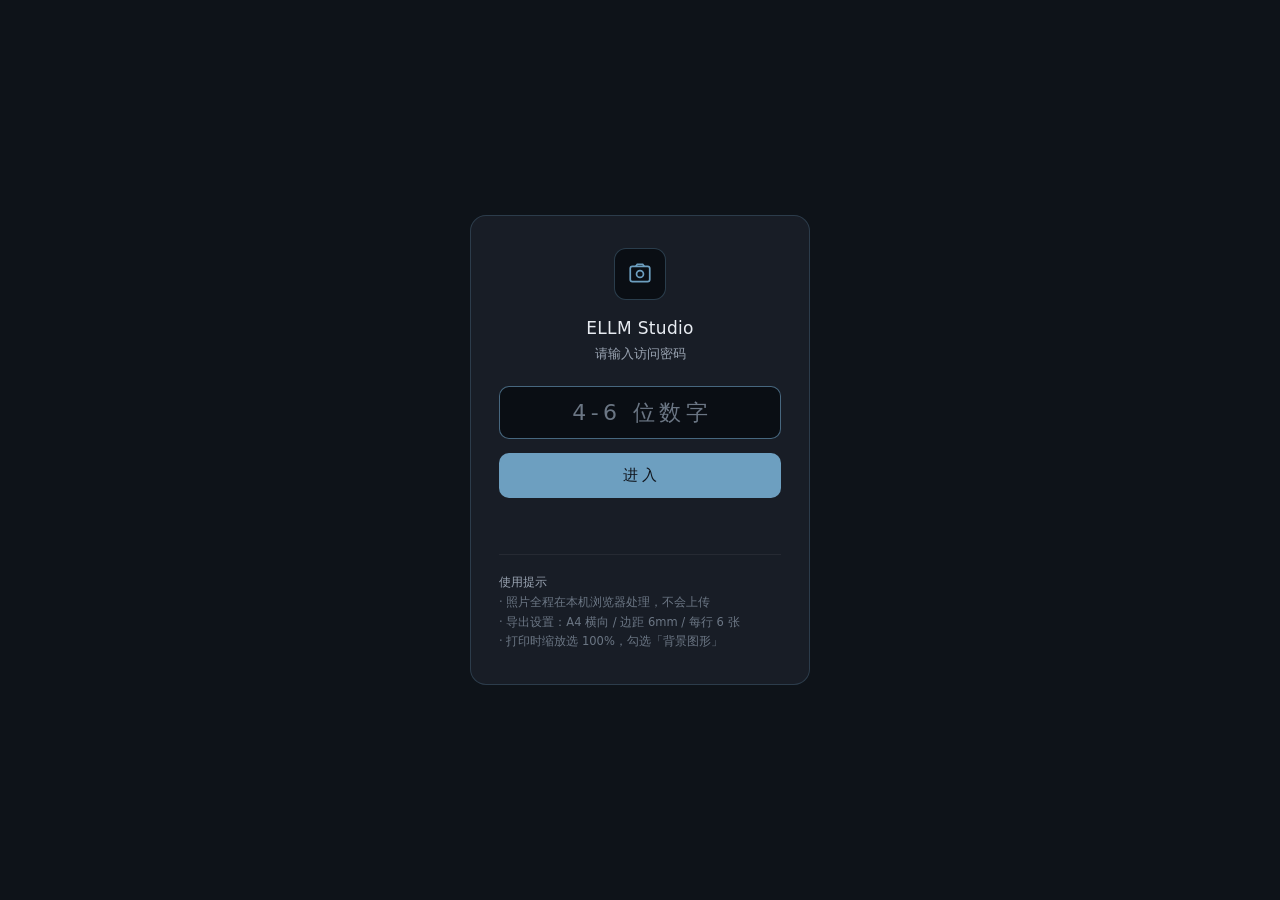
<file: index.html>
<!DOCTYPE html>
<html lang="zh-CN">
<head>
<meta charset="UTF-8">
<meta name="viewport" content="width=device-width, initial-scale=1.0">
<title>ELLM Studio</title>
<meta name="robots" content="noindex, nofollow, noarchive">
<link rel="icon" href="data:image/svg+xml,%3Csvg xmlns='http://www.w3.org/2000/svg' viewBox='0 0 32 32'%3E%3Crect width='32' height='32' rx='7' fill='%23171310'/%3E%3Crect x='6' y='6' width='20' height='20' rx='2' fill='%23100d0a'/%3E%3Ccircle cx='16' cy='14' r='5' fill='%23e0a458'/%3E%3C/svg%3E">
<style>
  *{box-sizing:border-box;margin:0;padding:0}
  body{
    min-height:100vh;display:flex;align-items:center;justify-content:center;
    background:#0e1319;
    font-family:"Segoe UI","PingFang SC","Microsoft YaHei UI",system-ui,sans-serif;
    color:#e8ecf2;padding:20px;
  }
  .box{
    width:100%;max-width:340px;background:#181d26;
    border:1px solid rgba(109,159,192,.24);border-radius:16px;
    padding:32px 28px;text-align:center;
  }
  .icon{
    width:52px;height:52px;margin:0 auto 18px;border-radius:12px;
    background:#0a0e14;border:1px solid rgba(109,159,192,.32);
    display:flex;align-items:center;justify-content:center;
  }
  h1{font-size:17px;font-weight:500;margin-bottom:6px;letter-spacing:.02em}
  .sub{font-size:12.5px;color:#9aa4b2;margin-bottom:22px;line-height:1.6}
  input{
    width:100%;padding:13px 14px;font-size:22px;text-align:center;
    letter-spacing:.42em;text-indent:.42em;
    background:#0a0e14;border:1px solid rgba(109,159,192,.30);
    border-radius:10px;color:#6d9fc0;outline:none;
    font-family:inherit;
  }
  input:focus{border-color:rgba(109,159,192,.62)}
  input::placeholder{color:#6b7684;letter-spacing:.2em;text-indent:.2em}
  button{
    width:100%;margin-top:14px;padding:13px;font-size:14.5px;font-weight:500;
    background:#6d9fc0;border:none;border-radius:10px;color:#10151c;
    cursor:pointer;font-family:inherit;
  }
  button:active{opacity:.85}
  .msg{
    min-height:18px;margin-top:14px;font-size:13px;
    color:#d07a63;opacity:0;transition:opacity .18s;
  }
  .msg.show{opacity:1}
  .hint{margin-top:24px;padding-top:18px;border-top:1px solid rgba(255,255,255,.06);
    font-size:11.5px;color:#6b7684;line-height:1.7;text-align:left}
  .hint b{color:#9aa4b2;font-weight:500}
</style>
</head>
<body>
<div class="box">
  <div class="icon">
    <svg width="26" height="26" viewBox="0 0 24 24" fill="none" stroke="#6d9fc0" stroke-width="1.6">
      <rect x="3" y="5" width="18" height="14" rx="2"/>
      <circle cx="12" cy="12" r="3.2"/>
      <path d="M8 5l1.5-2h5L16 5"/>
    </svg>
  </div>
  <h1>ELLM Studio</h1>
  <p class="sub">请输入访问密码</p>

  <input id="pw" type="password" inputmode="numeric" pattern="[0-9]*"
         maxlength="6" placeholder="4-6 位数字" autocomplete="off"
         autocapitalize="off" spellcheck="false">
  <button id="go">进 入</button>
  <div class="msg" id="msg"></div>

  <div class="hint">
    <b>使用提示</b><br>
    · 照片全程在本机浏览器处理，不会上传<br>
    · 导出设置：A4 横向 / 边距 6mm / 每行 6 张<br>
    · 打印时缩放选 100%，勾选「背景图形」
  </div>
</div>

<script>
(function () {
  var input = document.getElementById('pw');
  var btn = document.getElementById('go');
  var msg = document.getElementById('msg');
  var PASSWORD = '24680';         // 访问密码
  var TOOL = 'tool.html';         // 工具页面（扁平结构，同级）
  var KEY = 'filmidx_ok';// 验证通过标记

  function fail() {
    msg.textContent = '密码不正确';
    msg.classList.add('show');
    input.value = '';
    input.focus();
  }

  function enter() {
    try { sessionStorage.setItem(KEY, '1'); } catch (e) {}
    location.replace(TOOL);
  }

  function go() {
    var pw = input.value.trim();
    if (!pw) return;
    if (!/^[0-9]{4,6}$/.test(pw)) {
      msg.textContent = '请输入 4-6 位数字密码';
      msg.classList.add('show');
      return;
    }
    // 硬编码比对密码，不靠"目录是否存在"判断 ——
    // 部署到服务器后目录结构公开，靠探测等于明文暴露密码。
    if (pw !== PASSWORD) { fail(); return; }
    enter();
  }

  btn.addEventListener('click', go);
  input.addEventListener('keydown', function (e) {
    if (e.key === 'Enter') go();
  });

  // 从 /pw-24680/ 被守卫弹回来时，给个提示
  if (/[?&]guard=1/.test(location.search)) {
    msg.textContent = '请先输入访问密码';
    msg.classList.add('show');
  }
  input.focus();
})();
</script>
</body>
</html>
</file>
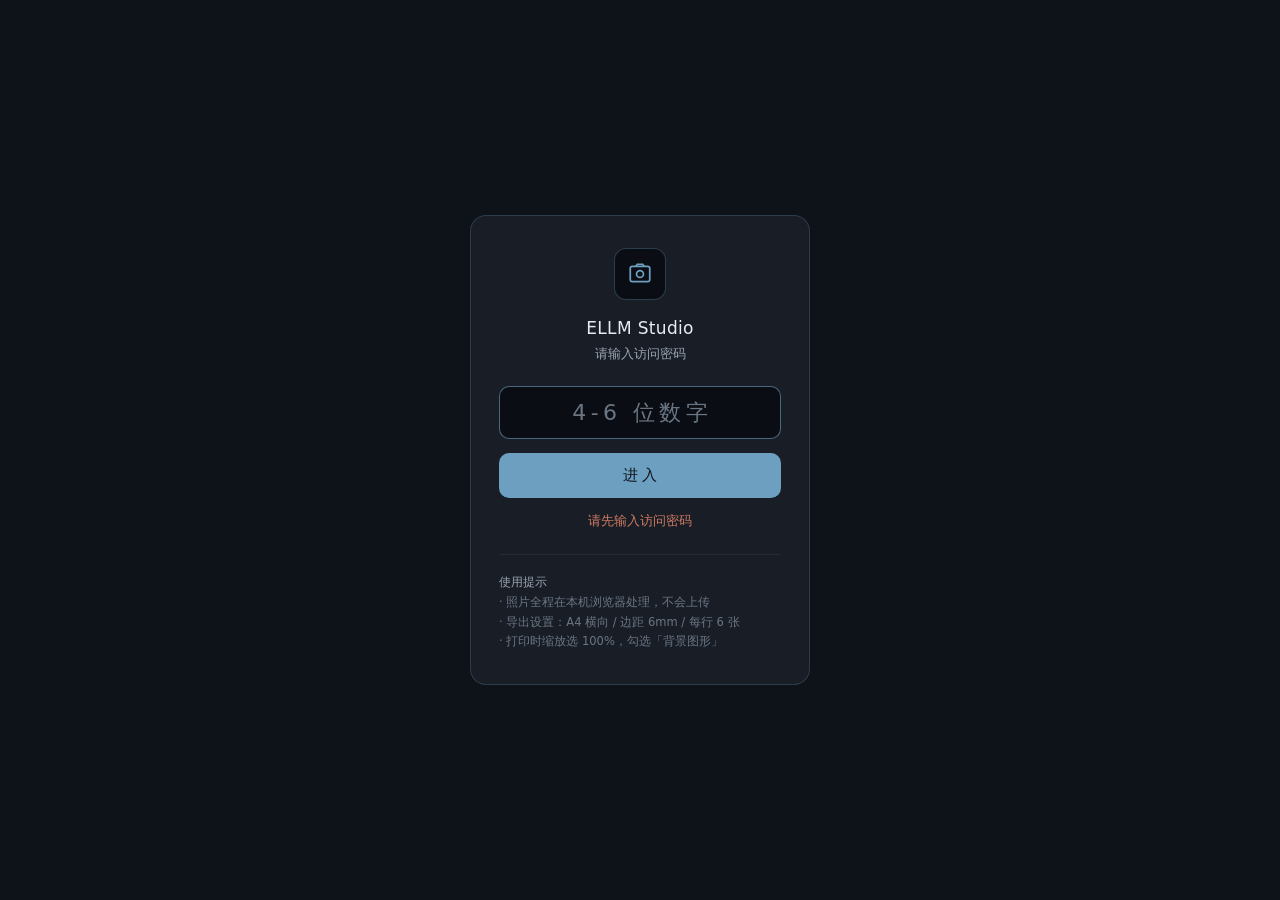
<file: tool.html>
<!doctype html>
<html lang="zh-CN">
  <head>
    <meta charset="utf-8" />
    <meta name="viewport" content="width=device-width, initial-scale=1" />
    <meta name="author" content="Judian99" />
    <meta name="contact" content="小红书:3661182800, 抖音:69530829181, 邮箱:1946378724@qq.com" />
    <meta name="license" content="MIT" />
    <meta name="description" content="整理扫描底片，在浏览器本地生成可导出的胶片索引图。" />
    <title>ELLM Studio-FILM</title>
    <script>
      // 主题引导：首帧前确定暗/亮，避免闪色（默认跟随系统）
      (function () {
        var theme = "dark";
        try {
          var saved = localStorage.getItem("haidai-theme");
          if (saved === "light" || saved === "dark") theme = saved;
          else theme = window.matchMedia("(prefers-color-scheme: dark)").matches ? "dark" : "light";
        } catch (e) {}
        document.documentElement.dataset.theme = theme;
        // 启动序列预隐藏：与 gsap-ui 初始态一致，避免脚本加载间隙的内容闪现
        try {
          if (!window.matchMedia("(prefers-reduced-motion: reduce)").matches) {
            document.documentElement.classList.add("anim-boot");
            setTimeout(function () {
              document.documentElement.classList.remove("anim-boot");
            }, 1500);
          }
        } catch (e) {}
      })();
    </script>
    <link rel="icon" href="data:image/svg+xml,%3Csvg xmlns='http://www.w3.org/2000/svg' viewBox='0 0 32 32'%3E%3Crect width='32' height='32' rx='7' fill='%23171310'/%3E%3Crect x='6' y='6' width='20' height='20' rx='2' fill='%23100d0a'/%3E%3Ccircle cx='16' cy='14' r='5' fill='%236d9fc0'/%3E%3Crect x='8' y='22' width='16' height='1.6' fill='%236d9fc0' opacity='.55'/%3E%3C/svg%3E" />
    <!-- 本地分发版：已移除 Google Fonts（国内可能加载失败），styles.css 会自动回退到系统字体 -->
    <link rel="stylesheet" href="styles.css?v=20261107-photoprint" />
    <script>
      // 访问守卫：直接访问 tool.html（绕过密码页）时也必须验证。
      // sessionStorage 只在当前标签页有效，关闭标签页即失效。
      //
      // 注意：这里不能用 window.stop() —— 它会中断 HTML 解析，导致 body 永远空白
      // （表现为整页全黑）。改为：不阻止解析，先盖一层遮罩，再跳转。
      (function () {
        var KEY = 'filmidx_ok';
        try {
          if (sessionStorage.getItem(KEY) === '1') return;
        } catch (e) {}
        // 立即盖一层不透明遮罩，防止跳转生效前闪出内容
        try {
          var d = document.createElement('style');
          d.textContent = 'html,body{background:#12100e!important;visibility:hidden!important}';
          document.documentElement.appendChild(d);
        } catch (e) {}
        // 返回密码页（用 meta 刷新兜底，保证任何环境下都能离开本页）
        try { location.replace('./index.html?guard=1'); } catch (e) {}
        document.write('<meta http-equiv="refresh" content="0;url=./index.html">');
      })();
    </script>
  </head>
  <body>
    <main class="app-shell">
      <aside class="controls" aria-label="索引图设置">
        <div class="brand">
          <div class="brand-mark" aria-hidden="true"><img id="brandMarkLogo" alt="" /></div>
          <div class="brand-copy">
            <div class="brand-title-row">
              <h1>ELLM Studio</h1>
              <span class="brand-film">FILM</span>
            </div>
            <p>整理扫描底片，导出胶片反转或 6 寸索引图。</p>
          </div>
          <button id="themeToggle" class="icon-button theme-toggle" type="button" aria-pressed="false" aria-label="切换到浅色模式">
            <svg class="icon-sun" viewBox="0 0 24 24" fill="none" stroke="currentColor" stroke-width="2" stroke-linecap="round" stroke-linejoin="round" aria-hidden="true">
              <circle cx="12" cy="12" r="4.4" />
              <path d="M12 2.5v2.4M12 19.1v2.4M2.5 12h2.4M19.1 12h2.4M5.3 5.3l1.7 1.7M17 17l1.7 1.7M18.7 5.3L17 7M7 17l-1.7 1.7" />
            </svg>
            <svg class="icon-moon" viewBox="0 0 24 24" fill="none" stroke="currentColor" stroke-width="2" stroke-linecap="round" stroke-linejoin="round" aria-hidden="true">
              <path d="M20.6 14.1A8.6 8.6 0 0 1 9.9 3.4a8.6 8.6 0 1 0 10.7 10.7z" />
            </svg>
          </button>
        </div>

        <div class="steps">
          <details class="step workflow-panel" id="stepPurpose" open>
            <summary>
              <span class="step-no" aria-hidden="true">01</span>
              <span class="step-title">用途</span>
              <span class="chip" id="stepChipPurpose">胶片反转</span>
            </summary>
            <div class="step-body">
              <div class="field">
                <span>输出用途</span>
                <div class="segmented segmented-5" role="radiogroup" aria-label="输出用途">
                  <label>
                    <input type="radio" name="purposeMode" value="negative" checked />
                    <span>胶片反转<br /><small>A4 横向</small></span>
                  </label>
                  <label>
                    <input type="radio" name="purposeMode" value="index6" />
                    <span>6 寸索引<br /><small>152 × 102</small></span>
                  </label>
                  <label>
                    <input type="radio" name="purposeMode" value="index8" />
                    <span>8 寸索引<br /><small>203 × 152</small></span>
                  </label>
                  <label>
                    <input type="radio" name="purposeMode" value="indexa4" />
                    <span>A4 索引<br /><small>297 × 210</small></span>
                  </label>
                  <label>
                    <input type="radio" name="purposeMode" value="print" />
                    <span>照片打印<br /><small>6 寸无边距</small></span>
                  </label>
                </div>
                <small class="field-hint" id="purposeHint">反转胶片：A4 横向，按胶片尺寸真实打印</small>
              </div>
              <label class="field" id="brandLogoFieldLeft" hidden>
                <span>品牌 logo</span>
                <select id="brandLogoLeft">
                  <option value="hollow blue" selected>hollow blue（蓝色空心）</option>
                  <option value="full blue">full blue（蓝色实心）</option>
                  <option value="hollow black">hollow black（黑色空心）</option>
                  <option value="full black">full black（黑色实心）</option>
                </select>
                <small class="field-hint">显示在最后一行的品牌信息里，文字颜色跟随 logo</small>
              </label>
            </div>
          </details>

          <details class="step workflow-panel" id="stepSource" open>
            <summary>
              <span class="step-no" aria-hidden="true">02</span>
              <span class="step-title">导入与排序</span>
              <span class="chip" id="stepChipSource">未导入</span>
            </summary>
            <div class="step-body">
              <label class="drop-zone" id="dropZone">
                <input id="fileInput" type="file" accept="image/jpeg,image/png,image/webp,image/bmp" multiple />
                <span class="drop-icon" aria-hidden="true">+</span>
                <span class="drop-title">选择或拖入扫描件</span>
                <span class="drop-subtitle">JPG / PNG / WebP / BMP，按本地文件处理</span>
              </label>

              <div class="field">
                <span class="field-label"><span>排序方式</span></span>
                <div class="segmented segmented-3 sort-segmented" role="radiogroup" aria-label="排序方式">
                  <span class="segment-indicator" aria-hidden="true"></span>
                  <label>
                    <input type="radio" name="sortMode" value="name" checked />
                    <span>名称</span>
                  </label>
                  <label>
                    <input type="radio" name="sortMode" value="time" />
                    <span>时间</span>
                  </label>
                  <label>
                    <input type="radio" name="sortMode" value="custom" />
                    <span>自定义</span>
                  </label>
                </div>
              </div>

              <label class="checkbox-row">
                <input id="reverseSort" type="checkbox" />
                <span>倒序</span>
              </label>

              <span class="info-icon-wrapper">
                <span class="info-icon" aria-label="排序说明">i</span>
                <span class="info-popup">时间排序优先使用 EXIF 拍摄时间，没有时退回文件修改时间。直接在预览图上拖动某一帧、或在照片列表中拖拽，都会切换为自定义排序。</span>
              </span>

              <details class="photo-list-section" id="photoListPanel" hidden>
                <summary>
                  <span>照片列表</span>
                  <span class="photo-list-summary-right">
                    <span class="photo-list-count" id="photoListCount">0 张</span>
                    <button
                      type="button"
                      class="photo-list-clear"
                      id="clearButton"
                      title="清空全部照片"
                      aria-label="清空全部照片"
                    >清除</button>
                  </span>
                </summary>
                <div class="photo-list-content">
                  <ul class="photo-list" id="photoList"></ul>
                </div>
              </details>
            </div>
          </details>

          <details class="step workflow-panel" id="stepStock" open>
            <summary>
              <span class="step-no" aria-hidden="true">03</span>
              <span class="step-title">胶卷型号</span>
              <span class="chip" id="stepChipStock">—</span>
            </summary>
            <div class="step-body">
              <label class="field stock-search-field">
                <span>搜索胶卷型号</span>
                <input
                  id="stockSearch"
                  type="search"
                  placeholder="名称、边字或冲洗工艺"
                  autocomplete="off"
                  spellcheck="false"
                  aria-controls="stockSelect"
                  aria-describedby="stockSearchStatus"
                />
              </label>
              <p id="stockSearchStatus" class="field-hint stock-search-status" aria-live="polite"></p>
              <label class="field">
                <span>胶卷型号</span>
                <select id="stockSelect"></select>
              </label>
            </div>
          </details>

          <details class="step workflow-panel" id="stepFormat" open>
            <summary>
              <span class="step-no" aria-hidden="true">04</span>
              <span class="step-title">画幅与排列</span>
              <span class="chip" id="stepChipFormat">135 · 6 张/行</span>
            </summary>
            <div class="step-body">
              <label class="field">
                <span>画幅</span>
                <select id="frameAspect">
                  <option value="135" selected>135 全画幅 3:2</option>
                  <option value="half">半格 3:4（每行 12 张）</option>
                  <option value="66">6×6 方画幅 1:1</option>
                  <option value="645">6×4.5 中画幅（竖幅）</option>
                  <option value="67">6×7 中画幅</option>
                  <option value="69">6×9 中画幅 84×56</option>
                  <option value="wide">135 宽幅</option>
                  <option value="xpan" hidden>XPan 135 宽幅 65×24（兼容）</option>
                  <option value="135-69" hidden>135 宽幅 84×24（兼容）</option>
                  <option value="612">6×12 宽幅中画幅</option>
                  <option value="617">6×17 宽幅中画幅</option>
                </select>
              </label>
              <label class="field" id="wideSpecField" hidden>
                <span>宽幅规格</span>
                <select id="wideSpecSelect">
                  <option value="xpan">XPan 65×24mm（每行 3 张）</option>
                  <option value="135-69">84×24mm（6×9 相机，每行 2 张）</option>
                </select>
              </label>
              <div class="field" id="halfFrameModeField" hidden>
                <span>半格输入</span>
                <div class="segmented" role="radiogroup" aria-label="半格输入方式">
                  <label>
                    <input type="radio" name="halfFrameMode" value="cropped" checked />
                    <span>单张裁切</span>
                  </label>
                  <label>
                    <input type="radio" name="halfFrameMode" value="uncropped" />
                    <span>单张未裁切</span>
                  </label>
                </div>
              </div>
              <label class="field">
                <span>每行张数</span>
                <select id="columnsSelect">
                  <option value="auto" selected>自动（占满整页）</option>
                  <option value="4">4 张</option>
                  <option value="5">5 张</option>
                  <option value="6">6 张</option>
                  <option value="7">7 张</option>
                  <option value="8">8 张</option>
                </select>
                <small id="columnsHint" class="field-hint" hidden></small>
              </label>
            </div>
          </details>

          <details class="step workflow-panel" id="stepLook" open>
            <summary>
              <span class="step-no" aria-hidden="true">05</span>
              <span class="step-title">胶片外观</span>
              <span class="chip" id="stepChipLook">—</span>
            </summary>
            <div class="step-body">
              <label class="checkbox-row" id="showEdgeTextField">
                <input id="showEdgeText" type="checkbox" checked />
                <span>模拟边字</span>
              </label>
              <label class="checkbox-row" id="showSprocketsField">
                <input id="showSprockets" type="checkbox" checked />
                <span>模拟齿孔</span>
              </label>
              <small id="sprocketsHint" class="field-hint" hidden></small>
              <label class="checkbox-row" id="imageInSprocketsField">
                <input id="imageInSprockets" type="checkbox" />
                <span>成像覆盖齿孔区</span>
              </label>
              <label class="checkbox-row" id="imageInEdgeTextField">
                <input id="imageInEdgeText" type="checkbox" />
                <span>成像覆盖边字区</span>
              </label>
              <small id="imageCoverageHint" class="field-hint" hidden></small>
              <div class="leader-options">
                <label class="checkbox-row" id="showLeaderField">
                  <input id="showLeader" type="checkbox" />
                  <span>片头</span>
                </label>
                <label class="checkbox-row" id="showTrailerField">
                  <input id="showTrailer" type="checkbox" />
                  <span>片尾</span>
                </label>
              </div>
              <small class="field-hint" style="margin:4px 0 0">默认全关。开启片头后首行空出 1 格；开启片尾后末帧画剪刀切口。两者可单独开启。</small>
              <small id="leaderHint" class="field-hint" hidden></small>
              <label class="field background-style-field" id="backgroundStyleField">
                <span>背景样式</span>
<select id="backgroundStyle">
                <option value="transparent" selected>透明（推荐，可叠底色）</option>
                <option value="none">无（淡黄纸底）</option>
                <option value="white">纯白</option>
                <option value="blur">高斯模糊</option>
                </select>
              </label>
              <label class="checkbox-row" id="showStripShadowField">
                <input id="showStripShadow" type="checkbox" checked />
                <span>胶片条投影</span>
              </label>
              <label class="field background-blur-field" id="backgroundBlurField">
                <span class="field-label-with-value">
                  <span>虚化强度</span>
                  <output id="backgroundBlurValue" for="backgroundBlur">24 px</output>
                </span>
                <input id="backgroundBlur" type="range" min="8" max="64" step="2" value="24" aria-describedby="backgroundHint" />
              </label>
              <small id="backgroundHint" class="field-hint">默认使用首图；点击单帧可将其设为背景</small>
            </div>
          </details>
        </div>

        <details class="step is-sub workflow-panel" id="stockPanel">
          <summary>
            <span class="step-title">自定义型号</span>
            <span class="chip" id="stepChipStockLib">0 个自定义</span>
          </summary>
          <div class="step-body">
            <p class="hint">
              <span class="info-icon-wrapper">
                <span class="info-icon" aria-label="说明">i</span>
                <span class="info-popup">新增或编辑胶卷型号，保存在浏览器本地。选中内置型号时可另存为自定义型号后修改。</span>
              </span>
            </p>
            <label class="field">
              <span>名称</span>
              <input id="stockName" type="text" placeholder="如 Kodak Vision3 250D" maxlength="60" />
            </label>
            <label class="field">
              <span>边字字样（留空表示底片无边字）</span>
              <input id="stockEdgeText" type="text" placeholder="如 KODAK VISION3 250D" maxlength="60" />
            </label>
            <label class="field">
              <span>冲洗工艺</span>
              <select id="stockProcess">
                <option value="C-41" selected>C-41 彩色负片</option>
                <option value="BW">黑白负片</option>
                <option value="E-6">E-6 反转片</option>
                <option value="ECN-2">ECN-2 电影卷</option>
              </select>
            </label>
            <details class="stock-advanced" id="stockAdvanced">
              <summary>高级外观（默认随工艺）</summary>
              <label class="checkbox-row">
                <input id="stockInkEnabled" type="checkbox" />
                <span>自定义边字颜色</span>
              </label>
              <label class="field stock-ink-field" id="stockInkField">
                <span>边字颜色</span>
                <input id="stockInkColor" type="color" value="#6d9fc0" />
              </label>
              <label class="field">
                <span>交替边字字样（逗号分隔，留空随工艺）</span>
                <input id="stockPresets" type="text" placeholder="如 135-36, C-41, SAFETY FILM" />
              </label>
              <label class="field">
                <span>帧号格式</span>
                <select id="stockFrameNumber">
                  <option value="">随工艺默认</option>
                  <option value="N/NA">N 与 NA 双号</option>
                  <option value="N">仅 N 单号</option>
                </select>
              </label>
            </details>
            <div class="stock-actions">
              <button id="stockSaveButton" class="primary-button" type="button">保存为新型号</button>
              <button id="stockDeleteButton" class="text-button" type="button" style="display: none">删除此型号</button>
            </div>
            <div class="stock-actions">
              <button id="stockExportButton" class="text-button" type="button">导出 JSON</button>
              <button id="stockImportButton" class="text-button" type="button">导入 JSON</button>
              <input id="stockImportInput" type="file" accept="application/json,.json" hidden />
            </div>
          </div>
        </details>

        <details class="step is-sub workflow-panel" id="advancedPanel">
          <summary>
            <span class="step-title">高级设置</span>
            <span class="chip" id="stepChipAdvanced">尺寸 420</span>
          </summary>
          <div class="step-body">
            <label class="field">
              <span>尺寸基准</span>
              <span class="info-icon-wrapper">
                <input id="frameWidth" type="number" min="180" max="1200" step="20" value="420" />
                <span class="info-icon" aria-label="尺寸基准说明">i</span>
                <span class="info-popup">135 以标准 36mm 画幅为基准，宽幅长边按物理比例增长</span>
              </span>
            </label>
            <p class="hint">
              <span class="info-icon-wrapper">
                <span class="info-icon" aria-label="说明">i</span>
                <span class="info-popup">微调齿孔与边字的渲染比例，实时作用于预览和导出。</span>
              </span>
            </p>
            <div id="tuneFields"></div>
          </div>
        </details>

        <details class="step is-sub workflow-panel">
          <summary>
            <span class="step-title">关于</span>
          </summary>
          <div class="step-body">
            <p class="about-text">
              <strong>ELLM Studio FILM</strong><br />
              作者: Judian99<br />
              小红书: 3661182800<br />
              抖音: 69530829181<br />
              邮箱: <a href="mailto:1946378724@qq.com">1946378724@qq.com</a>
            </p>
            <a href="https://github.com/Judian99/film-index-generator" target="_blank" rel="noopener" class="text-button">GitHub 项目主页</a>
          </div>
        </details>
      </aside>

      <section class="workspace" aria-label="预览">
        <div class="topbar">
          <div>
            <p class="eyebrow">Preview</p>
            <h2 id="statusTitle">等待导入扫描件</h2>
          </div>
          <div class="preview-tools" aria-label="预览缩放">
            <div class="tool-group">
              <button id="zoomOut" class="icon-button" type="button" aria-label="缩小预览">-</button>
              <label class="zoom-field">
                <span>缩放</span>
                <input id="zoomRange" type="range" min="25" max="200" step="5" value="55" />
              </label>
              <button id="zoomIn" class="icon-button" type="button" aria-label="放大预览">+</button>
              <button id="zoomFit" class="text-button" type="button">适合</button>
            </div>

            <div class="tool-group">
              <button id="lightTableButton" class="text-button light-table-entry" type="button" aria-pressed="false" disabled>
                <span class="light-table-entry-aperture" aria-hidden="true"><span></span></span>
                <span class="light-table-entry-label">
                  <strong>观片台</strong>
                  <small>LIGHT TABLE</small>
                </span>
              </button>
            </div>

            <div class="tool-group">
              <button id="frameSelectButton" class="text-button" type="button" aria-pressed="false" disabled>选择单帧</button>
              <button id="clearFrameSelectionButton" class="text-button" type="button" disabled>清除选择</button>
              <div class="counter" id="frameSelectionCounter" aria-live="polite">已选 0 帧</div>
            </div>

            <div class="tool-group">
              <button id="batchFrameExportButton" class="primary-button" type="button" disabled>批量导出</button>
              <button id="exportButton" class="primary-button" type="button" disabled>导出</button>
              <div class="counter" id="imageCounter">0 张</div>
            </div>
          </div>
        </div>

        <div class="preview-wrap" id="previewWrap">
          <!-- 加载进度条：贴在预览面板上沿，按真实完成度填充 -->
          <div class="load-bar" id="loadBar" aria-hidden="true">
            <span class="load-bar-fill" id="loadBarFill"></span>
          </div>
          <canvas id="previewCanvas" tabindex="0" aria-label="ELLM Studio FILM 预览"></canvas>
          <div class="optical-loupe" id="opticalLoupe" aria-hidden="true" hidden>
            <canvas id="opticalLoupeCanvas"></canvas>
            <span class="loupe-frame-tag" id="loupeFrameTag" hidden></span>
          </div>
          <div class="empty-state" id="emptyState">
            <div class="film-stage" id="filmStage" data-film-state="intro">
              <div class="film-heading">
                <div>
                  <span class="film-index">HDF / CONTACT 001</span>
                  <p>海带暗房 · 数字检片台</p>
                </div>
                <span class="film-format">135 · 36 EXP</span>
              </div>

              <div class="film-viewport" aria-hidden="true">
                <div class="film-rail film-rail-top"></div>
                <div class="film-rail film-rail-bottom"></div>
                <div class="film-strip">
                  <div class="film-sprockets film-sprockets-top"></div>
                  <div class="film-edge-text">HAIDAI FILM · SAFETY FILM · C-41 · 001</div>
                  <div class="film-frames">
                    <span style="--frame-index: 0"></span>
                    <span style="--frame-index: 1"></span>
                    <span style="--frame-index: 2"></span>
                    <span style="--frame-index: 3"></span>
                    <span style="--frame-index: 4"></span>
                    <span style="--frame-index: 5"></span>
                  </div>
                  <div class="film-frame-numbers">
                    <span>01</span><span>02</span><span>03</span><span>04</span><span>05</span><span>06</span>
                  </div>
                  <div class="film-sprockets film-sprockets-bottom"></div>
                </div>
                <div class="film-scan-gate"></div>
                <div class="film-progress"><span></span></div>
              </div>

              <div class="film-copy">
                <div class="film-status-light" aria-hidden="true"></div>
                <div>
                  <h3 id="filmTitle">装入你的底片扫描件</h3>
                  <p id="filmDescription">图片只在浏览器本地整理，生成一张可导出的胶片索引图。</p>
                </div>
              </div>
            </div>
          </div>
        </div>

        <div class="light-table-hud" id="lightTableHud" role="toolbar" aria-label="观片台工具" hidden>
          <button id="lightTableExit" class="light-table-exit" type="button">退出观片台</button>
          <output id="loupeMagnification" class="light-table-magnification-readout" aria-label="观片器倍率">12.0X</output>
          <span class="light-table-status" id="lightTableStatus" role="status" aria-live="polite">滚轮调节倍率 · 单击切换聚焦</span>
        </div>
      </section>
    </main>

    <!-- 场景过场黑场幕布（gsap-ui.js 控制透明度） -->
    <div id="sceneVeil" aria-hidden="true"></div>

    <!-- 帧操作菜单 -->
    <div class="frame-menu" id="frameMenu" role="menu" hidden>
      <button type="button" role="menuitem" data-action="crop">
        <span class="menu-icon">✂</span>
        <span>裁切</span>
      </button>
      <button type="button" role="menuitem" data-action="rotate">
        <span class="menu-icon">↻</span>
        <span>旋转 90°</span>
      </button>
      <button type="button" role="menuitem" data-action="insert">
        <span class="menu-icon">+</span>
        <span>在此前插入</span>
      </button>
      <button type="button" role="menuitemcheckbox" data-action="set-background" aria-checked="false">
        <span class="menu-icon">◉</span>
        <span>设为虚化背景</span>
      </button>
      <button type="button" role="menuitem" data-action="export-frame">
        <span class="menu-icon">⇩</span>
        <span>导出单帧</span>
      </button>
      <button type="button" role="menuitem" data-action="delete">
        <span class="menu-icon">×</span>
        <span>删除</span>
      </button>
    </div>

    <!-- 裁切工具弹窗 -->
    <div class="crop-modal" id="cropModal" role="dialog" aria-modal="true" aria-labelledby="cropModalTitle" hidden>
      <div class="crop-backdrop"></div>
      <div class="crop-container">
        <div class="crop-header">
          <h3 id="cropModalTitle">裁切图片</h3>
          <button type="button" class="crop-close" id="cropClose" aria-label="关闭">×</button>
        </div>
        <div class="crop-body">
          <div class="crop-preview-wrap">
            <canvas id="cropCanvas"></canvas>
            <div class="crop-overlay" id="cropOverlay">
              <div class="crop-handle nw"></div>
              <div class="crop-handle ne"></div>
              <div class="crop-handle sw"></div>
              <div class="crop-handle se"></div>
            </div>
          </div>
        </div>
        <div class="crop-footer">
          <button type="button" class="text-button" id="cropRestoreOriginal">恢复原图</button>
          <button type="button" class="text-button" id="cropReset">重置</button>
          <button type="button" class="text-button" id="cropCancel">取消</button>
          <button type="button" class="primary-button" id="cropApply">应用裁切</button>
        </div>
      </div>
    </div>

    <!-- 单帧片基导出弹窗 -->
    <div class="frame-export-modal" id="frameExportModal" role="dialog" aria-modal="true" aria-labelledby="frameExportTitle" hidden>
      <div class="frame-export-backdrop"></div>
      <div class="frame-export-container" tabindex="-1">
        <div class="frame-export-header">
          <div>
            <h3 id="frameExportTitle">导出单帧</h3>
            <p id="frameExportMeta"></p>
          </div>
          <button type="button" class="frame-export-close" id="frameExportClose" aria-label="关闭">×</button>
        </div>
        <div class="frame-export-body">
          <div class="frame-export-preview-wrap">
            <canvas id="frameExportCanvas"></canvas>
          </div>
          <div class="frame-export-controls">
            <label class="field">
              <span>输出质量</span>
              <select id="frameExportScale">
                <option value="1">标准 1x</option>
                <option value="2" selected>精细 2x</option>
                <option value="3">超精细 3x</option>
                <option value="full">原图级</option>
              </select>
            </label>
            <label class="field">
              <span>格式</span>
              <select id="frameExportFormat">
                <option value="image/png">PNG</option>
                <option value="image/jpeg">JPG</option>
              </select>
            </label>
            <label class="field frame-export-quality" id="frameExportQualityField" hidden>
              <span>JPG 质量 <output id="frameExportQualityValue">92%</output></span>
              <input id="frameExportQuality" type="range" min="70" max="100" value="92" />
            </label>
          </div>
          <div class="frame-export-info">
            <strong id="frameExportSize">—</strong>
            <p id="frameExportStatus" role="status" aria-live="polite">预览已生成</p>
          </div>
        </div>
        <div class="frame-export-footer">
          <button type="button" class="text-button" id="frameExportCancel">取消</button>
          <button type="button" class="primary-button" id="frameExportApply">导出单帧</button>
        </div>
      </div>
    </div>

    <!-- 导出索引图弹窗 -->
    <div class="frame-export-modal" id="exportModal" role="dialog" aria-modal="true" aria-labelledby="exportModalTitle" hidden>
      <div class="frame-export-backdrop"></div>
      <div class="frame-export-container" tabindex="-1">
        <div class="frame-export-header">
          <div>
            <h3 id="exportModalTitle">导出索引图</h3>
            <p id="exportModalMeta">配置输出质量与格式后导出</p>
          </div>
          <button type="button" class="frame-export-close" id="exportModalClose" aria-label="关闭">×</button>
        </div>
        <div class="frame-export-body">
          <div class="frame-export-controls">
            <div class="export-stock-row" id="exportStockRow">
              <label class="field">
                <span>胶卷型号</span>
                <select id="exportStockSelect"></select>
                <small class="field-hint" id="exportStockHint">—</small>
              </label>
              <p class="export-stock-warning" id="exportStockWarning" hidden>
                <span id="exportStockWarningText">当前是默认型号，请确认与实际胶卷一致</span>
                <button type="button" class="text-button" id="exportStockConfirm">确认无误</button>
              </p>
            </div>
            <label class="field">
              <span>输出质量</span>
              <select id="exportScale">
                <option value="1">标准 1x</option>
                <option value="2" selected>精细 2x</option>
                <option value="3">超精细 3x</option>
                <option value="full">原图级</option>
              </select>
              <span class="info-icon-wrapper">
                <span class="info-icon" aria-label="输出质量说明">i</span>
                <span class="info-popup">原图级仅支持 PNG；超出浏览器画布上限时，会流式拼接为一张完整 PNG</span>
              </span>
              <small class="field-hint" id="exportScaleHint">自由尺寸模式下的输出倍率</small>
            </label>
            <p class="export-purpose" id="exportPurposeInfo">—</p>
            <label class="field" id="pagePresetField" hidden>
              <span>页面比例</span>
              <select id="exportPagePreset">
                <option value="free">当前比例</option>
                <option value="a4-portrait">A4 竖向</option>
                <option value="a4-landscape" selected>A4 横向</option>
                <option value="6inch">6 寸 152×102（网格索引）</option>
                <option value="8inch">8 寸 203×152（网格索引）</option>
                <option value="a4grid">A4 297×210（网格索引）</option>
              </select>
              <small class="field-hint" id="pagePresetHint">A4 模式下按「每行张数」排版，不裁切照片</small>
            </label>
            <label class="field">
              <span>格式</span>
              <select id="formatSelect">
                <option value="image/png">PNG</option>
                <option value="image/jpeg">JPG</option>
              </select>
            </label>
            <label class="field" id="multiPageExportField" hidden>
              <span>多页导出方式</span>
              <select id="multiPageExportMode">
                <option value="both" selected>总长图 + 各单页图（推荐）</option>
                <option value="pages">只要各单页图</option>
                <option value="single">只要一张总长图</option>
              </select>
              <small class="field-hint">超过一页时生效。导入其他软件打印时选「各单页图」最省事；选「总长图」则是一张竖着叠放的长图</small>
            </label>
            <label class="field" id="qualityField">
              <span>JPG 质量</span>
              <input id="jpgQuality" type="range" min="70" max="100" value="92" />
            </label>
            <div class="physical-toggle">
              <label class="checkbox-row">
                <input id="exportPhysical" type="checkbox" checked />
                <span>真实尺寸打印（按毫米锚定）</span>
              </label>
              <small class="field-hint">按真实底片尺寸渲染（135 标准帧 = 36 × 24 mm）并写入打印密度。打印时请选“实际大小 / 100%”并关闭无边距；若使用“适合纸张”，用下方校准补偿</small>
            </div>
            <label class="field" id="dpiField">
              <span>打印 DPI</span>
              <select id="exportDpi">
                <option value="150">150（草稿）</option>
                <option value="300" selected>300（标准打印）</option>
                <option value="600">600（高精度，内存占用大）</option>
              </select>
              <small class="field-hint" id="dpiFieldHint">决定输出画布的真实像素密度</small>
            </label>
            <div id="physicalOptions" hidden>
              <label class="field" id="physicalMarginField">
                <span>安全页边距</span>
                <select id="physicalMargin">
                  <option value="6" selected>6 mm ★横向正好 5 行</option>
                  <option value="8">8 mm（会掉到 4 行）</option>
                  <option value="10">10 mm（行数更少）</option>
                  <option value="12">12 mm</option>
                </select>
                <small class="field-hint">按打印机不可打印区域预留。要「每行 6 张 × 每页 5 行」必须用 6mm，改成 8mm 会掉到 4 行</small>
              </label>
              <label class="field">
                <span class="field-label-with-value">
                  <span>打印校准</span>
                  <output id="calibValue">100%</output>
                </span>
                <input id="exportCalibration" type="range" min="90" max="110" step="0.5" value="100" />
                <small class="field-hint">先按 100% 导出一张并实测帧宽：实测偏大则调低，偏小则调高，设置自动记住</small>
              </label>
              <div class="frame-export-info" id="physicalReadout">
                <strong id="physicalReadoutSize">—</strong>
                <p id="physicalReadoutDetail">—</p>
              </div>
            </div>
          </div>
        </div>
        <p id="exportMemoryWarning" class="export-warning" aria-live="polite"></p>
        <div class="frame-export-footer">
          <button type="button" class="text-button" id="exportModalCancel">取消</button>
          <button type="button" class="text-button" id="exportModalPrint">打印</button>
          <button type="button" class="primary-button" id="exportModalPdf">导出 PDF</button>
          <button type="button" class="primary-button" id="exportModalConfirm">导出图片</button>
        </div>
      </div>
    </div>

    <!-- GSAP 动画库 (CDN)：纯装饰，断网/被墙时加载失败也不影响排版与打印，gsap-ui.js 内部已做降级 -->
    <script>
      // 兜底：GSAP 是同步阻塞加载，网络不通时会拖慢首屏甚至一直转圈。
      // 这里不阻塞页面 —— 拿不到就拿不到，动画层会自动跳过（gsap-ui.js 有 typeof 判断）。
      window.__gsapReady = false;
      window.__loadGsap = function () {
        var s = document.createElement('script');
        s.src = 'https://cdnjs.cloudflare.com/ajax/libs/gsap/3.12.5/gsap.min.js';
        s.crossOrigin = 'anonymous';
        s.referrerPolicy = 'no-referrer';
        s.integrity = 'sha512-7eHRwcbYkK4d9g/6tD/mhkf++eoTHwpNM9woBxtPUBWm67zeAfFC+HrdoE2GanKeocly/VxeLvIqwvCdk7qScg==';
        s.onload = function () { window.__gsapReady = true; };
        s.onerror = function () { window.__gsapFailed = true; };
        document.head.appendChild(s);
      };
    </script>
    <script>
      // 3 秒内没拿到就直接放弃动画，不让用户干等。排版/打印逻辑完全不依赖它。
      setTimeout(window.__loadGsap, 0);
    </script>
    <!-- 全局通知：紧跟 body 开头，确保 app.js 加载时就能取到；
         层级靠 z-index: 9999 保证高于所有弹窗 -->
    <div class="notice" id="notice" role="status" aria-live="polite"></div>

    <script src="baidu-pan-config.js"></script>
    <script src="film-frame-shared.js?v=20261110-memfix"></script>
    <script src="film-frame-135.js?v=20261110-memfix"></script>
    <script src="film-frame.js?v=20260823-shared"></script>
    <script src="print-physical.js?v=20260923-print"></script>
    <script src="optical-loupe.js"></script>
    <script src="film-index-logos.js?v=20261021-logos"></script>
    <script src="film-index-6inch.js?v=20261110-memfix"></script>
    <script src="app.js?v=20261111-pdfheight"></script>
    <script src="gsap-ui.js?v=20261012-sidebar"></script>
  </body>
</html>
</file>
<file: styles.css>
/* =====================================================================
   海带索引图 FILM — 暗房 Darkroom 主题
   设计原则：
   - 暖炭黑阶底色（拒绝纯黑），安全灯琥珀为唯一强调色
   - 预览区是"灯箱"：比环境亮一档，让纸基索引图浮起
   - 动效节奏全部 token 化，与 gsap-ui.js 共用同一套时长/缓动
   ===================================================================== */

/* ===== 1. 设计 Token ===== */
:root {
  color-scheme: dark;

  /* 色彩 */
  --bg: #12161c;
  --bg-deep: #0b0e13;
  --surface: #1a1f27;
  --surface-2: #222833;
  --surface-3: #2b323e;
  --line: rgba(210, 225, 240, 0.12);
  --line-strong: rgba(210, 225, 240, 0.24);
  --ink: #e8ecf2;
  --ink-bright: #f5f8fc;
  --muted: #9aa4b2;
  --faint: #6b7684;
  --accent: #6d9fc0;
  --accent-strong: #4d7fa3;
  --accent-dim: rgba(109, 159, 192, 0.14);
  --accent-line: rgba(109, 159, 192, 0.42);
  --danger: #d07a63;
  --danger-dim: rgba(208, 122, 99, 0.14);
  --on-accent: #0d1a24;

  /* 兼容旧 token 名（百度网盘弹窗等直接引用） */
  --paper: var(--surface);
  --panel: var(--surface);
  --border: var(--line);
  --hover: var(--ghost-3);

  /* 字体 */
  --font-display: "Space Grotesk", "Segoe UI", "PingFang SC", "Microsoft YaHei UI", system-ui, sans-serif;
  --font-body: "Space Grotesk", "Segoe UI", "PingFang SC", "Microsoft YaHei UI", system-ui, sans-serif;
  --font-mono: "Cascadia Mono", "JetBrains Mono", Consolas, "SFMono-Regular", monospace;

  /* 圆角 */
  --r-sm: 4px;
  --r-md: 8px;
  --r-lg: 12px;
  --r-pill: 999px;

  /* 阴影（暖黑染色） */
  --shadow-1: 0 2px 10px rgba(2, 5, 9, 0.35);
  --shadow-2: 0 14px 36px rgba(2, 5, 9, 0.46);
  --shadow-3: 0 28px 72px rgba(1, 3, 6, 0.55);
  --glow-accent: 0 0 22px rgba(109, 159, 192, 0.22);

  /* 动效 token —— gsap-ui.js 同步维护一份 */
  --dur-micro: 120ms;
  --dur-standard: 220ms;
  --dur-emphasis: 360ms;
  --dur-scene: 650ms;
  --ease-out: cubic-bezier(0.22, 1, 0.36, 1);
  --ease-spring: cubic-bezier(0.34, 1.56, 0.64, 1);

  /* 层级刻度 */
  --z-grain: 0;
  --z-shell: 1;
  --z-info: 70;
  --z-menu: 50;
  --z-hud: 60;
  --z-crop: 100;
  --z-modal: 110;
  --z-cloud: 200;

  /* 控件与表面（浅色模式经 [data-theme="light"] 覆写） */
  --control-bg: #101419;
  --control-bg-hover: #141821;
  --control-bg-disabled: rgba(16, 21, 28, 0.6);
  --inset-bg: #0e1218;
  --track: #323a46;
  --btn-disabled-bg: #333b47;
  --accent-text: var(--accent);
  --ghost-1: rgba(210, 225, 240, 0.03);
  --ghost-2: var(--ghost-2);
  --ghost-3: rgba(210, 225, 240, 0.09);
  --well-bg: #090d12;
  --skeleton-a: #1d232e;
  --skeleton-b: #262d38;
  --select-arrow: url("data:image/svg+xml,%3Csvg xmlns='http://www.w3.org/2000/svg' width='12' height='8'%3E%3Cpath d='M1 1l5 5 5-5' fill='none' stroke='%23a89d8a' stroke-width='1.6' stroke-linecap='round' stroke-linejoin='round'/%3E%3C/svg%3E");

  /* 复合背景栈 */
  --page-bg:
    radial-gradient(circle at 18% 0%, rgba(109, 159, 192, 0.05), transparent 34%),
    radial-gradient(circle at 82% 100%, rgba(40, 78, 108, 0.06), transparent 42%),
    linear-gradient(168deg, #161b24 0%, #101419 52%, #0c1017 100%);
  --side-bg:
    linear-gradient(180deg, var(--ghost-1), transparent 220px),
    var(--bg);
  --desk-bg:
    radial-gradient(ellipse at 50% 0%, rgba(214, 236, 252, 0.09), transparent 52%),
    linear-gradient(180deg, #1c212b, #161b24 60%, #11151b);
  --stage-bg:
    radial-gradient(circle at 50% 0%, rgba(109, 159, 192, 0.06), transparent 46%),
    linear-gradient(180deg, #181d26, #12161e);
  --drop-bg:
    radial-gradient(circle at 50% 30%, rgba(109, 159, 192, 0.05), transparent 62%),
    #151920;
  --drop-bg-hover:
    radial-gradient(circle at 50% 30%, rgba(109, 159, 192, 0.1), transparent 66%),
    #1a1f29;
  --checker-bg:
    linear-gradient(45deg, rgba(214, 226, 240, 0.05) 25%, transparent 25% 75%, rgba(214, 226, 240, 0.05) 75%),
    linear-gradient(45deg, rgba(214, 226, 240, 0.05) 25%, transparent 25% 75%, rgba(214, 226, 240, 0.05) 75%),
    #0e1218;
}

/* ===== 1b. 浅色主题（暗房开灯）===== */
:root[data-theme="light"] {
  color-scheme: light;

  --bg: #f4f6f9;
  --bg-deep: #e9edf2;
  --surface: #ffffff;
  --surface-2: #f7f9fb;
  --surface-3: #ffffff;
  --line: rgba(48, 60, 76, 0.14);
  --line-strong: rgba(48, 60, 76, 0.26);
  --ink: #1b2029;
  --ink-bright: #10141b;
  --muted: #59616e;
  --faint: #858e9b;
  --accent: #3d6d92;
  --accent-strong: #2f5b7d;
  --accent-dim: rgba(61, 109, 146, 0.13);
  --accent-line: rgba(61, 109, 146, 0.45);
  --danger: #b3543c;
  --danger-dim: rgba(179, 84, 60, 0.12);

  --hover: rgba(48, 60, 76, 0.06);

  --shadow-1: 0 2px 10px rgba(58, 76, 92, 0.14);
  --shadow-2: 0 14px 36px rgba(58, 76, 92, 0.18);
  --shadow-3: 0 28px 72px rgba(52, 70, 86, 0.22);
  --glow-accent: 0 0 20px rgba(109, 159, 192, 0.25);

  --control-bg: #ffffff;
  --control-bg-hover: #ffffff;
  --control-bg-disabled: rgba(228, 234, 240, 0.85);
  --inset-bg: #eef1f5;
  --track: #d5dce5;
  --btn-disabled-bg: #dbe1e8;
  --accent-text: #2f5b7d;
  --ghost-1: rgba(58, 76, 92, 0.04);
  --ghost-2: rgba(58, 76, 92, 0.06);
  --ghost-3: rgba(58, 76, 92, 0.1);
  --well-bg: #e4e9ef;
  --skeleton-a: #e6ebf1;
  --skeleton-b: #f4f7fa;
  --select-arrow: url("data:image/svg+xml,%3Csvg xmlns='http://www.w3.org/2000/svg' width='12' height='8'%3E%3Cpath d='M1 1l5 5 5-5' fill='none' stroke='%236f6350' stroke-width='1.6' stroke-linecap='round' stroke-linejoin='round'/%3E%3C/svg%3E");

  --page-bg:
    radial-gradient(circle at 18% 0%, rgba(255, 255, 255, 0.7), transparent 34%),
    linear-gradient(168deg, #f7f9fc 0%, #eef2f7 52%, #e5eaf1 100%);
  --side-bg:
    linear-gradient(180deg, rgba(255, 255, 255, 0.5), transparent 220px),
    var(--bg);
  --desk-bg:
    radial-gradient(ellipse at 50% 0%, rgba(255, 255, 255, 0.65), transparent 52%),
    linear-gradient(180deg, #f8fafc, #f1f5f9 60%, #e9eef4);
  --stage-bg:
    radial-gradient(circle at 50% 0%, rgba(109, 159, 192, 0.06), transparent 46%),
    linear-gradient(180deg, #fbfcfe, #f2f5f9);
  --drop-bg:
    radial-gradient(circle at 50% 30%, rgba(109, 159, 192, 0.07), transparent 62%),
    #f7f9fc;
  --drop-bg-hover:
    radial-gradient(circle at 50% 30%, rgba(109, 159, 192, 0.13), transparent 66%),
    #f9fbfd;
  --checker-bg:
    linear-gradient(45deg, rgba(58, 76, 92, 0.06) 25%, transparent 25% 75%, rgba(58, 76, 92, 0.06) 75%),
    linear-gradient(45deg, rgba(58, 76, 92, 0.06) 25%, transparent 25% 75%, rgba(58, 76, 92, 0.06) 75%),
    #f0f3f7;
}

/* 浅色下降低颗粒存在感 */
[data-theme="light"] body::before {
  opacity: 0.035;
}

/* ===== 1c. 主题切换按钮 ===== */
.theme-toggle {
  margin-left: auto;
  width: 34px;
  min-height: 34px;
  padding: 0;
  flex: 0 0 auto;
}

.theme-toggle svg {
  width: 16px;
  height: 16px;
}

/* 图标语义：显示即将切换到的目标模式 */
.theme-toggle .icon-sun { display: block; }
.theme-toggle .icon-moon { display: none; }

[data-theme="light"] .theme-toggle .icon-sun { display: none; }
[data-theme="light"] .theme-toggle .icon-moon { display: block; }

/* ===== 1d. 启动序列预隐藏 =====
   数值与 gsap-ui.js 的 initBoot 初态严格一致；
   anim-boot 由 head 引导脚本添加、gsap-ui 同步解除，杜绝刷新闪现。 */
.anim-boot .brand-mark {
  opacity: 0;
  transform: scale(0.55);
}

.anim-boot .brand-copy {
  opacity: 0;
  transform: translateX(-16px);
}

.anim-boot .workflow-panel {
  opacity: 0;
  transform: translateY(24px);
}

.anim-boot .topbar {
  opacity: 0;
  transform: translateY(-18px);
}

.anim-boot .preview-wrap {
  opacity: 0;
  transform: translateY(16px);
}

/* ===== 2. 基础 ===== */
* {
  box-sizing: border-box;
}

html {
  background: var(--bg-deep);
}

body {
  margin: 0;
  min-height: 100vh;
  min-height: 100dvh;
  color: var(--ink);
  font-family: var(--font-body);
  font-size: 14px;
  line-height: 1.5;
  background:
    var(--page-bg);
  background-attachment: fixed;
}

/* 暗房颗粒：固定覆盖层，压在背景之上、内容之下 */
body::before {
  content: "";
  position: fixed;
  inset: 0;
  z-index: var(--z-grain);
  pointer-events: none;
  opacity: 0.05;
  background-image: url("data:image/svg+xml,%3Csvg xmlns='http://www.w3.org/2000/svg' width='180' height='180'%3E%3Cfilter id='n'%3E%3CfeTurbulence type='fractalNoise' baseFrequency='0.82' numOctaves='2' stitchTiles='stitch'/%3E%3C/filter%3E%3Crect width='180' height='180' filter='url(%23n)'/%3E%3C/svg%3E");
}

[hidden] {
  display: none !important;
}

button,
input,
select {
  font: inherit;
  color: inherit;
}

::selection {
  background: rgba(109, 159, 192, 0.32);
  color: var(--ink-bright);
}

:focus-visible {
  outline: 2px solid var(--accent);
  outline-offset: 2px;
}

h1,
h2,
h3 {
  font-family: var(--font-display);
  letter-spacing: -0.02em;
}

/* ===== 3. 应用骨架 ===== */
.app-shell {
  position: relative;
  z-index: var(--z-shell);
  display: grid;
  grid-template-columns: clamp(320px, 24vw, 380px) minmax(0, 1fr);
  height: 100vh;
  height: 100dvh;
  min-height: 0;
  overflow: hidden;
}

.controls {
  display: flex;
  flex-direction: column;
  gap: 14px;
  min-height: 0;
  overflow-y: auto;
  overscroll-behavior-y: contain;
  scrollbar-gutter: stable;
  padding: 20px 18px 28px;
  border-right: 1px solid var(--line);
  background:
    var(--side-bg);
}

.workspace {
  position: relative;
  display: grid;
  grid-template-rows: auto minmax(0, 1fr);
  min-width: 0;
  min-height: 0;
  overflow: hidden;
  padding: 20px 22px 24px;
}

/* ===== 4. 品牌区 ===== */
.brand {
  display: flex;
  gap: 14px;
  align-items: center;
}

.brand-copy {
  min-width: 0;
}

.brand-title-row {
  display: flex;
  gap: 9px;
  align-items: baseline;
  flex-wrap: wrap;
}

.brand h1 {
  margin: 0;
  font-size: 21px;
  line-height: 1.15;
}

.brand p {
  margin: 5px 0 0;
  color: var(--muted);
  font-size: 13px;
  line-height: 1.55;
}

/* 品牌 logo：暗房放大机灯箱 + 安全灯琥珀窗 */
/* 左上角品牌标识：ELLM logo（蓝色空心），与 6 寸品牌板同一套图标
   logo 本身是透明底 PNG，空心笔画需要对比才看得清，
   所以容器保持透明，直接贴在侧栏背景上，不加底色。 */
.brand-mark {
  position: relative;
  flex: 0 0 auto;
  width: 40px;
  height: 40px;
  display: flex;
  align-items: center;
  justify-content: center;
}

.brand-mark img {
  display: block;
  width: 32px;
  height: 32px;
  object-fit: contain;
  opacity: 0;
  transition: opacity 220ms var(--dur-standard, ease);
}

.brand-mark img.is-ready {
  opacity: 1;
}

.brand-film {
  padding: 2px 6px;
  border: 1px solid var(--accent-line);
  border-radius: var(--r-sm);
  color: var(--accent-text);
  font-family: var(--font-mono);
  font-size: 10px;
  font-weight: 700;
  letter-spacing: 0.18em;
  line-height: 1.2;
}

/* ===== 5. 侧栏面板 ===== */
.panel {
  display: grid;
  gap: 12px;
  padding: 14px;
  border: 1px solid var(--line);
  border-radius: var(--r-lg);
  background: var(--surface);
  transition:
    border-color var(--dur-standard) ease,
    box-shadow var(--dur-standard) ease;
}

.panel:hover {
  border-color: rgba(109, 159, 192, 0.2);
  box-shadow: var(--shadow-1);
}

.panel h2 {
  margin: 0;
  font-size: 15px;
}

.advanced-panel > summary,
.photo-list-section > summary {
  display: flex;
  align-items: center;
  justify-content: space-between;
  cursor: pointer;
  list-style: none;
  user-select: none;
  min-height: 24px;
}

.advanced-panel > summary::-webkit-details-marker,
.photo-list-section > summary::-webkit-details-marker {
  display: none;
}

/* 照片列表标题行右侧：计数 + 清除按钮 */
.photo-list-summary-right {
  display: flex;
  align-items: center;
  gap: 8px;
  margin-left: auto;
}

.photo-list-clear {
  padding: 2px 9px;
  border: 1px solid var(--line);
  border-radius: var(--r-pill);
  background: transparent;
  color: var(--muted);
  font-size: 11px;
  line-height: 1.7;
  cursor: pointer;
  transition:
    color var(--dur-micro) var(--ease-out),
    border-color var(--dur-micro) var(--ease-out),
    background-color var(--dur-micro) var(--ease-out);
}

.photo-list-clear:hover {
  color: var(--danger);
  border-color: rgba(208, 122, 99, 0.55);
  background: var(--danger-dim);
}

.photo-list-clear.is-confirm {
  color: #ffffff;
  border-color: var(--danger);
  background: var(--danger);
}

.advanced-panel > summary::after,
.photo-list-section > summary::after {
  content: "";
  flex: 0 0 auto;
  width: 8px;
  height: 8px;
  border-right: 2px solid var(--muted);
  border-bottom: 2px solid var(--muted);
  transform: rotate(45deg);
  transition: transform var(--dur-standard) var(--ease-out);
}

.advanced-panel[open] > summary::after,
.photo-list-section[open] > summary::after {
  transform: rotate(-135deg);
}

.panel-section {
  display: grid;
  gap: 10px;
  padding-top: 12px;
  border-top: 1px solid var(--line);
}

.panel-section h3 {
  margin: 0;
  color: var(--muted);
  font-family: var(--font-mono);
  font-size: 11px;
  font-weight: 700;
  letter-spacing: 0.14em;
  text-transform: uppercase;
}

.hint {
  margin: 0;
  color: var(--muted);
  font-size: 12px;
  line-height: 1.55;
}

.about-text {
  margin: 0;
  color: var(--muted);
  font-size: 12px;
  line-height: 1.7;
}

.about-text strong {
  color: var(--ink);
  font-size: 13px;
}

.stock-advanced {
  display: grid;
  gap: 12px;
}

.stock-advanced summary {
  color: var(--muted);
  font-size: 13px;
  font-weight: 650;
  cursor: pointer;
  user-select: none;
}

.stock-actions {
  display: flex;
  gap: 8px;
}

.stock-actions .primary-button,
.stock-actions .text-button {
  flex: 1;
}

.stock-actions .primary-button {
  min-height: 38px;
}

/* ===== 6. 表单控件 ===== */
.field {
  display: grid;
  gap: 7px;
  color: var(--ink);
  font-size: 13px;
}

.field > span:not(.field-label-with-value):not(.info-icon-wrapper) {
  color: var(--muted);
}

.field input,
.field select {
  width: 100%;
  min-height: 38px;
  padding: 8px 11px;
  border: 1px solid var(--line-strong);
  border-radius: var(--r-md);
  background: var(--control-bg);
  color: var(--ink);
  transition:
    border-color var(--dur-micro) ease,
    background var(--dur-micro) ease,
    box-shadow var(--dur-micro) ease;
}

.field input:hover,
.field select:hover {
  border-color: rgba(109, 159, 192, 0.4);
  background: var(--control-bg-hover);
}

.field input:focus,
.field select:focus {
  outline: none;
  border-color: var(--accent-line);
  box-shadow: 0 0 0 3px rgba(109, 159, 192, 0.14);
}

.field select {
  appearance: none;
  padding-right: 32px;
  background-image: url("data:image/svg+xml,%3Csvg xmlns='http://www.w3.org/2000/svg' width='12' height='8'%3E%3Cpath d='M1 1l5 5 5-5' fill='none' stroke='%23a89d8a' stroke-width='1.6' stroke-linecap='round' stroke-linejoin='round'/%3E%3C/svg%3E");
  background-repeat: no-repeat;
  background-position: right 12px center;
  cursor: pointer;
}

.field input[type="color"] {
  height: 38px;
  padding: 4px 6px;
  cursor: pointer;
}

.field input[type="range"] {
  padding: 0;
  border: 0;
  background: transparent;
}

.field input:disabled,
.field select:disabled {
  border-color: var(--line);
  background: var(--control-bg-disabled);
  color: var(--faint);
  cursor: not-allowed;
}

.field-label-with-value {
  display: flex;
  align-items: baseline;
  justify-content: space-between;
  gap: 12px;
}

.field-label-with-value output {
  color: var(--accent-text);
  font-family: var(--font-mono);
  font-size: 12px;
  font-variant-numeric: tabular-nums;
}

.field-hint {
  color: var(--faint);
  font-size: 12px;
  line-height: 1.45;
}

.field .info-icon-wrapper {
  display: flex;
  align-items: center;
  gap: 6px;
}

.field .info-icon-wrapper input,
.field .info-icon-wrapper select {
  flex: 1;
  min-width: 0;
}

.background-style-field {
  margin-top: 8px;
}

.background-blur-field.is-disabled {
  opacity: 0.45;
}

/* --- 自绘 range 滑块 --- */
input[type="range"] {
  appearance: none;
  -webkit-appearance: none;
  width: 100%;
  height: 22px;
  background: transparent;
  cursor: pointer;
}

input[type="range"]::-webkit-slider-runnable-track {
  height: 4px;
  border-radius: var(--r-pill);
  background: var(--track);
}

input[type="range"]::-webkit-slider-thumb {
  -webkit-appearance: none;
  width: 15px;
  height: 15px;
  margin-top: -5.5px;
  border-radius: 50%;
  background: var(--accent);
  border: 2px solid #0d1a24;
  box-shadow: 0 1px 6px rgba(4, 7, 12, 0.5);
  transition: transform var(--dur-micro) var(--ease-out);
}

input[type="range"]:hover::-webkit-slider-thumb,
input[type="range"]:active::-webkit-slider-thumb {
  transform: scale(1.18);
  background: #a8d0ec;
}

input[type="range"]::-moz-range-track {
  height: 4px;
  border-radius: var(--r-pill);
  background: var(--track);
}

input[type="range"]::-moz-range-progress {
  height: 4px;
  border-radius: var(--r-pill);
  background: var(--accent-strong);
}

input[type="range"]::-moz-range-thumb {
  width: 12px;
  height: 12px;
  border-radius: 50%;
  background: var(--accent);
  border: 2px solid #0d1a24;
  box-shadow: 0 1px 6px rgba(4, 7, 12, 0.5);
}

input[type="range"]:focus-visible {
  outline: 2px solid var(--accent);
  outline-offset: 2px;
}

/* --- 自绘 checkbox --- */
.checkbox-row {
  display: flex;
  align-items: center;
  gap: 10px;
  min-height: 36px;
  padding: 6px 10px;
  border: 1px solid var(--line);
  border-radius: var(--r-md);
  color: var(--ink);
  cursor: pointer;
  transition:
    border-color var(--dur-micro) ease,
    background var(--dur-micro) ease;
}

.checkbox-row:hover {
  border-color: rgba(109, 159, 192, 0.34);
  background: var(--hover);
}

.checkbox-row input[type="checkbox"],
.baidu-pan-select-all input[type="checkbox"],
.baidu-pan-item-checkbox {
  appearance: none;
  -webkit-appearance: none;
  flex: 0 0 auto;
  width: 17px;
  height: 17px;
  margin: 0;
  border: 1.5px solid var(--line-strong);
  border-radius: 4px;
  background: var(--control-bg);
  cursor: pointer;
  transition:
    background var(--dur-micro) ease,
    border-color var(--dur-micro) ease,
    box-shadow var(--dur-micro) ease;
}

.checkbox-row input[type="checkbox"]:checked,
.baidu-pan-select-all input[type="checkbox"]:checked,
.baidu-pan-item-checkbox:checked {
  border-color: var(--accent);
  background-color: var(--accent);
  background-image: url("data:image/svg+xml,%3Csvg xmlns='http://www.w3.org/2000/svg' viewBox='0 0 12 12'%3E%3Cpath d='M2.4 6.4l2.4 2.4L9.8 3.6' fill='none' stroke='%23241708' stroke-width='2' stroke-linecap='round' stroke-linejoin='round'/%3E%3C/svg%3E");
  background-repeat: no-repeat;
  background-position: center;
  background-size: 11px;
}

.checkbox-row input[type="checkbox"]:hover,
.baidu-pan-item-checkbox:hover {
  border-color: var(--accent);
  box-shadow: 0 0 0 3px rgba(109, 159, 192, 0.16);
}

/* --- 分段单选 segmented --- */
.segmented {
  position: relative;
  display: grid;
  grid-template-columns: 1fr 1fr;
  gap: 3px;
  padding: 3px;
  border: 1px solid var(--line);
  border-radius: var(--r-md);
  background: var(--inset-bg);
}

.segmented-3 {
  grid-template-columns: 1fr 1fr 1fr;
}

/* 4 个用途（胶片反转 / 6 寸 / 8 寸 / A4 索引）：两行两列 */
.segmented-4 {
  grid-template-columns: 1fr 1fr;
}

/* 5 个用途：3 + 2 两行 */
.segmented-5 {
  grid-template-columns: 1fr 1fr 1fr;
}

.segmented label {
  min-width: 0;
}

.segmented input {
  position: absolute;
  opacity: 0;
  pointer-events: none;
}

.segmented span {
  display: block;
  padding: 7px 10px;
  border-radius: 5px;
  color: var(--muted);
  text-align: center;
  font-size: 13px;
  font-weight: 600;
  cursor: pointer;
  transition:
    color var(--dur-standard) ease,
    background var(--dur-standard) ease,
    box-shadow var(--dur-standard) ease;
}

.segmented span:hover {
  color: var(--ink);
}

.segmented input:checked + span {
  background: var(--surface-3);
  color: var(--ink-bright);
  box-shadow:
    inset 0 1px 0 rgba(255, 255, 255, 0.06),
    0 2px 8px rgba(4, 7, 12, 0.4);
}

.segmented input:focus-visible + span {
  outline: 2px solid var(--accent);
  outline-offset: 2px;
}

/* 排序三段：滑动指示条（--segment-index 由 app.js 写入） */
.sort-segmented {
  isolation: isolate;
  overflow: hidden;
}

.sort-segmented .segment-indicator {
  position: absolute;
  z-index: 0;
  top: 3px;
  bottom: 3px;
  left: 3px;
  width: calc((100% - 12px) / 3);
  border: 1px solid rgba(109, 159, 192, 0.36);
  border-radius: 5px;
  background: linear-gradient(180deg, rgba(109, 159, 192, 0.22), rgba(109, 159, 192, 0.1));
  box-shadow: inset 0 1px 0 rgba(214, 232, 250, 0.14);
  transform: translateX(calc(var(--segment-index, 0) * (100% + 3px)));
  transition: transform var(--dur-emphasis) var(--ease-out);
  pointer-events: none;
}

.sort-segmented label,
.sort-segmented label span {
  position: relative;
  z-index: 1;
}

.sort-segmented input:checked + span {
  background: transparent;
  color: var(--accent-text);
  box-shadow: none;
}

.sort-segmented:has(input:disabled) {
  opacity: 0.62;
}

/* --- info 说明浮标 --- */
.info-icon-wrapper {
  display: inline-flex;
  align-items: center;
  gap: 6px;
  position: relative;
}

/* 说明段里的图标独占一行：包装器撑满后，气泡以面板中线对齐，不会越出侧栏被裁 */
.hint .info-icon-wrapper {
  display: flex;
  width: 100%;
}

.info-icon {
  position: relative;
  display: inline-flex;
  align-items: center;
  justify-content: center;
  flex: 0 0 auto;
  width: 17px;
  height: 17px;
  border: 1px solid var(--faint);
  border-radius: 50%;
  color: var(--muted);
  font-family: Georgia, serif;
  font-size: 11px;
  font-style: italic;
  font-weight: 700;
  line-height: 1;
  cursor: help;
  transition:
    background var(--dur-micro) ease,
    color var(--dur-micro) ease,
    border-color var(--dur-micro) ease;
}

.info-icon:hover {
  border-color: var(--accent);
  background: var(--accent);
  color: var(--on-accent);
}

.info-icon + .info-popup {
  display: none;
  position: absolute;
  z-index: var(--z-info);
  bottom: calc(100% + 8px);
  left: 50%;
  transform: translateX(-50%);
  width: 260px;
  padding: 10px 12px;
  border: 1px solid var(--line-strong);
  border-radius: var(--r-md);
  background: var(--surface-3);
  color: var(--ink);
  font-family: inherit;
  font-size: 12px;
  font-weight: 400;
  font-style: normal;
  line-height: 1.5;
  text-align: left;
  white-space: normal;
  box-shadow: var(--shadow-2);
  pointer-events: none;
}

.info-icon + .info-popup::after {
  content: "";
  position: absolute;
  top: 100%;
  left: 50%;
  transform: translateX(-50%);
  border: 6px solid transparent;
  border-top-color: var(--surface-3);
}

.info-icon:hover + .info-popup {
  display: block;
}

/* ===== 7. 按钮 ===== */
.primary-button {
  display: inline-flex;
  justify-content: center;
  align-items: center;
  min-height: 40px;
  padding: 10px 18px;
  border: 0;
  border-radius: var(--r-md);
  background: linear-gradient(180deg, #9cc4e0, var(--accent));
  color: var(--on-accent);
  font-family: var(--font-display);
  font-weight: 700;
  letter-spacing: 0.01em;
  cursor: pointer;
  box-shadow:
    inset 0 1px 0 rgba(210, 230, 250, 0.5),
    0 6px 18px rgba(63, 103, 138, 0.28);
  transition:
    background var(--dur-micro) ease,
    box-shadow var(--dur-standard) var(--ease-out),
    transform var(--dur-micro) var(--ease-out),
    filter var(--dur-micro) ease;
}

.primary-button:hover:not(:disabled) {
  background: linear-gradient(180deg, #b5d8f0, #8fb8d8);
  box-shadow:
    inset 0 1px 0 rgba(210, 230, 250, 0.55),
    0 8px 24px rgba(96, 138, 174, 0.38),
    var(--glow-accent);
  transform: translateY(-1px);
}

.primary-button:active:not(:disabled) {
  transform: translateY(1px) scale(0.98);
  filter: brightness(0.94);
}

.primary-button:disabled {
  background: var(--btn-disabled-bg);
  color: var(--faint);
  cursor: not-allowed;
  box-shadow: none;
}

.text-button,
.icon-button,
.crop-close,
.frame-export-close,
.baidu-pan-close {
  display: inline-flex;
  align-items: center;
  justify-content: center;
  min-height: 34px;
  border: 1px solid var(--line-strong);
  border-radius: var(--r-md);
  background: var(--ghost-2);
  color: var(--ink);
  font-family: var(--font-display);
  font-weight: 600;
  cursor: pointer;
  transition:
    background var(--dur-micro) ease,
    border-color var(--dur-micro) ease,
    color var(--dur-micro) ease,
    box-shadow var(--dur-standard) var(--ease-out),
    transform var(--dur-micro) var(--ease-out);
}

.text-button {
  padding: 6px 12px;
  font-size: 13px;
}

.icon-button {
  width: 36px;
  font-size: 20px;
  line-height: 1;
}

.text-button:hover:not(:disabled),
.icon-button:hover:not(:disabled) {
  border-color: rgba(109, 159, 192, 0.45);
  background: var(--ghost-3);
  transform: translateY(-1px);
  box-shadow: var(--shadow-1);
}

.text-button:active:not(:disabled),
.icon-button:active:not(:disabled) {
  transform: translateY(1px) scale(0.97);
}

.text-button[aria-pressed="true"] {
  border-color: var(--accent-line);
  background: var(--accent-dim);
  color: var(--accent-text);
}

.text-button:disabled,
.icon-button:disabled {
  border-color: var(--line);
  color: var(--faint);
  background: transparent;
  cursor: not-allowed;
  opacity: 0.75;
}

/* 缩放字段 */
.zoom-field {
  display: grid;
  grid-template-columns: auto minmax(110px, 170px);
  align-items: center;
  gap: 8px;
  min-height: 34px;
  padding: 0 10px;
  border: 1px solid var(--line-strong);
  border-radius: var(--r-md);
  background: var(--ghost-2);
  color: var(--muted);
  font-family: var(--font-mono);
  font-size: 12px;
  position: relative;
}

.zoom-field:hover {
  border-color: rgba(109, 159, 192, 0.4);
}

/* 计数读数 */
.counter {
  min-width: 70px;
  padding: 7px 12px;
  border: 1px solid var(--line);
  border-radius: var(--r-pill);
  background: var(--inset-bg);
  color: var(--muted);
  text-align: center;
  font-family: var(--font-mono);
  font-size: 12px;
  font-variant-numeric: tabular-nums;
  letter-spacing: 0.04em;
}

#frameSelectionCounter {
  border-color: var(--accent-line);
  color: var(--accent-text);
}

/* ===== 8. 导入拖放区 ===== */
.drop-zone {
  position: relative;
  display: grid;
  place-items: center;
  min-height: 118px;
  padding: 16px;
  overflow: hidden;
  border: 1.5px dashed rgba(109, 159, 192, 0.4);
  border-radius: var(--r-lg);
  background: var(--drop-bg);
  text-align: center;
  cursor: pointer;
  transition:
    border-color var(--dur-standard) ease,
    background var(--dur-standard) ease,
    box-shadow var(--dur-standard) ease,
    transform var(--dur-standard) var(--ease-spring);
}

.drop-zone:hover,
.drop-zone.is-dragging {
  border-color: var(--accent);
  background: var(--drop-bg-hover);
  box-shadow: var(--glow-accent);
  transform: translateY(-2px) scale(1.006);
}

.drop-zone input {
  position: absolute;
  inset: 0;
  opacity: 0;
  cursor: pointer;
}

/* 扫描扫光 */
.drop-zone::before {
  content: "";
  position: absolute;
  inset: 0;
  background: linear-gradient(115deg, transparent 0 34%, rgba(190, 222, 246, 0.16) 46%, transparent 58% 100%);
  opacity: 0;
  transform: translateX(-120%);
  pointer-events: none;
}

.drop-zone:hover::before,
.drop-zone.is-dragging::before {
  animation: scanSweep 980ms ease both;
}

.drop-icon {
  display: grid;
  place-items: center;
  width: 36px;
  height: 36px;
  border-radius: 50%;
  background: radial-gradient(circle at 38% 32%, #a8d0ec, var(--accent-strong));
  color: var(--on-accent);
  font-size: 26px;
  line-height: 1;
  box-shadow: 0 0 16px rgba(109, 159, 192, 0.4), inset 0 1px 0 rgba(226, 240, 252, 0.6);
}

.drop-zone.is-dragging .drop-icon {
  animation: springPop 520ms cubic-bezier(0.18, 1.25, 0.35, 1) both;
}

.drop-title {
  display: block;
  margin-top: 12px;
  font-family: var(--font-display);
  font-weight: 700;
}

.drop-subtitle {
  display: block;
  margin-top: 4px;
  color: var(--muted);
  font-size: 12px;
}

/* 百度网盘入口按钮（app.js 动态注入） */
.baidu-pan-button {
  position: relative;
  width: 100%;
  margin-top: 12px;
  padding: 11px 16px;
  border: 1px solid var(--line-strong);
  border-radius: var(--r-md);
  background: rgba(214, 226, 240, 0.03);
  color: var(--ink);
  font-family: var(--font-display);
  font-size: 13px;
  font-weight: 600;
  cursor: pointer;
  display: flex;
  align-items: center;
  justify-content: center;
  gap: 8px;
  text-align: center;
  transition:
    border-color var(--dur-micro) ease,
    background var(--dur-micro) ease,
    box-shadow var(--dur-standard) var(--ease-out),
    transform var(--dur-micro) var(--ease-out);
}

.baidu-pan-button:hover:not(:disabled) {
  border-color: rgba(109, 159, 192, 0.45);
  background: var(--ghost-3);
  transform: translateY(-1px);
  box-shadow: var(--shadow-1);
}

.baidu-pan-button:active:not(:disabled) {
  transform: translateY(1px);
}

.baidu-pan-button:disabled {
  opacity: 0.55;
  cursor: wait;
}

.baidu-pan-button .icon {
  display: inline-flex;
  align-items: center;
  justify-content: center;
  width: 17px;
  height: 17px;
  color: var(--accent-text);
}

.baidu-pan-button .icon svg {
  width: 100%;
  height: 100%;
}

/* ===== 9. 照片列表 ===== */
.photo-list-section > summary {
  gap: 10px;
  color: var(--ink);
  font-size: 13px;
  font-weight: 700;
}

.photo-list-count {
  margin-left: auto;
  color: var(--muted);
  font-family: var(--font-mono);
  font-size: 12px;
  font-weight: 500;
}

.photo-list-content {
  display: grid;
  gap: 10px;
}

.photo-list-section .text-button {
  justify-self: stretch;
}

.photo-list {
  display: grid;
  gap: 6px;
  margin: 0;
  padding: 0;
  list-style: none;
}

.photo-item {
  display: grid;
  grid-template-columns: 44px minmax(0, 1fr) auto;
  align-items: center;
  gap: 10px;
  padding: 5px 6px;
  border: 1px solid var(--line);
  border-radius: var(--r-md);
  background: var(--ghost-1);
  cursor: grab;
  transition: border-color var(--dur-micro) ease, background var(--dur-micro) ease;
}

.photo-item:hover {
  border-color: rgba(109, 159, 192, 0.32);
  background: var(--ghost-2);
}

.photo-item.is-dragged {
  opacity: 0.4;
  border-style: dashed;
}

.photo-thumb {
  width: 44px;
  height: 30px;
  border-radius: 3px;
  object-fit: cover;
  background: var(--well-bg);
  box-shadow: 0 0 0 1px var(--ghost-3);
}

.photo-name {
  overflow: hidden;
  color: var(--ink);
  font-size: 12.5px;
  text-overflow: ellipsis;
  white-space: nowrap;
}

.photo-remove {
  display: grid;
  place-items: center;
  width: 24px;
  height: 24px;
  border: 0;
  border-radius: 50%;
  background: transparent;
  color: var(--muted);
  font-size: 17px;
  line-height: 1;
  cursor: pointer;
  transition:
    background var(--dur-micro) ease,
    color var(--dur-micro) ease;
}

.photo-remove:hover {
  background: var(--danger-dim);
  color: var(--danger);
}

.photo-quality {
  display: inline-block;
  margin-left: 6px;
  padding: 1px 6px;
  border-radius: var(--r-pill);
  border: 1px solid var(--line);
  background: var(--inset-bg);
  color: var(--muted);
  font-family: var(--font-mono);
  font-size: 10px;
  white-space: nowrap;
}

.photo-quality-loading {
  border-color: var(--accent-line);
  color: var(--accent-text);
}

.photo-quality-error {
  border-color: rgba(208, 122, 99, 0.5);
  color: var(--danger);
}

/* 照片列表骨架屏（导入解析期间） */
.photo-skeleton {
  display: grid;
  grid-template-columns: 44px minmax(0, 1fr);
  align-items: center;
  gap: 10px;
  padding: 5px 6px;
  border: 1px solid var(--line);
  border-radius: var(--r-md);
}

.photo-skeleton i {
  display: block;
  border-radius: 3px;
  background: linear-gradient(90deg, var(--skeleton-a) 25%, var(--skeleton-b) 45%, var(--skeleton-a) 65%);
  background-size: 240% 100%;
  animation: skeletonShimmer 1.15s ease-in-out infinite;
}

.photo-skeleton i:first-child {
  width: 44px;
  height: 30px;
}

.photo-skeleton i:last-child {
  height: 12px;
  width: 68%;
  animation-delay: 90ms;
}

/* ===== 10. 调参面板 ===== */
#tuneFields {
  display: grid;
  gap: 10px;
  font-size: 13px;
}

.tune-row {
  display: grid;
  gap: 4px;
}

.tune-row span {
  display: flex;
  justify-content: space-between;
  gap: 10px;
  color: var(--muted);
  font-size: 12px;
}

.tune-row b {
  color: var(--accent-text);
  font-family: var(--font-mono);
  font-weight: 500;
  font-variant-numeric: tabular-nums;
}

/* ===== 11. 工作区顶栏 ===== */
.topbar {
  display: flex;
  align-items: center;
  justify-content: space-between;
  gap: 16px;
  padding-bottom: 16px;
}

.eyebrow {
  margin: 0 0 5px;
  color: var(--accent-text);
  font-family: var(--font-mono);
  font-size: 11px;
  font-weight: 700;
  letter-spacing: 0.22em;
  text-transform: uppercase;
}

.workspace h2 {
  margin: 0;
  font-size: 22px;
  font-weight: 700;
}

.preview-tools {
  display: flex;
  align-items: center;
  justify-content: flex-end;
  gap: 8px;
  flex-wrap: wrap;
}

.tool-group {
  display: flex;
  align-items: center;
  gap: 8px;
  padding-left: 12px;
  border-left: 1px solid var(--line);
}

.tool-group:first-child {
  padding-left: 0;
  border-left: 0;
}

/* 观片台入口按钮 */
.light-table-entry.text-button {
  position: relative;
  isolation: isolate;
  gap: 9px;
  min-height: 40px;
  padding: 4px 12px 4px 6px;
  overflow: hidden;
  text-align: left;
}

.light-table-entry-aperture {
  position: relative;
  display: grid;
  flex: 0 0 auto;
  place-items: center;
  width: 30px;
  height: 30px;
  border: 1px solid rgba(109, 159, 192, 0.3);
  border-radius: var(--r-sm);
  background:
    radial-gradient(circle at 50% 40%, rgba(109, 159, 192, 0.16), transparent 70%),
    #090d12;
}

.light-table-entry-aperture::before,
.light-table-entry-aperture::after {
  content: "";
  position: absolute;
  left: 3px;
  right: 3px;
  height: 2px;
  background: repeating-linear-gradient(90deg, rgba(200, 214, 228, 0.5) 0 3px, transparent 3px 6px);
  opacity: 0.7;
}

.light-table-entry-aperture::before { top: 3px; }
.light-table-entry-aperture::after { bottom: 3px; }

.light-table-entry-aperture span {
  width: 17px;
  height: 13px;
  border: 1px solid rgba(168, 208, 236, 0.6);
  border-radius: 1px;
  background: radial-gradient(circle at 55% 43%, #e8f4fc, #a8d0ec 48%, rgba(109, 159, 192, 0.6));
  box-shadow: 0 0 8px rgba(109, 159, 192, 0.45);
  transition: box-shadow var(--dur-standard) ease;
}

.light-table-entry-label {
  display: grid;
  gap: 1px;
  min-width: 0;
}

.light-table-entry-label strong {
  font-size: 13px;
  font-weight: 700;
  line-height: 1.05;
  white-space: nowrap;
}

.light-table-entry-label small {
  color: var(--muted);
  font-family: var(--font-mono);
  font-size: 8px;
  font-weight: 700;
  letter-spacing: 0.14em;
  white-space: nowrap;
}

.light-table-entry.text-button:hover:not(:disabled) .light-table-entry-aperture span {
  box-shadow: 0 0 14px rgba(109, 159, 192, 0.7);
}

.light-table-entry.text-button[aria-pressed="true"] {
  border-color: var(--accent);
  background: var(--accent-dim);
  color: var(--accent-text);
}

.light-table-entry.text-button[aria-pressed="true"] .light-table-entry-aperture {
  border-color: var(--accent-line);
}

.light-table-entry.text-button[aria-pressed="true"] .light-table-entry-aperture span {
  box-shadow: 0 0 16px rgba(109, 159, 192, 0.85);
}

.light-table-entry.text-button:disabled .light-table-entry-aperture {
  filter: grayscale(1);
  opacity: 0.45;
}

/* ===== 12. 预览灯箱 ===== */
.preview-wrap {
  position: relative;
  display: grid;
  place-items: start center;
  min-height: 0;
  overflow: auto;
  padding: clamp(18px, 2.4vw, 32px);
  border: 1px solid var(--line);
  border-radius: var(--r-lg);
  background: var(--desk-bg);
  box-shadow:
    inset 0 1px 0 rgba(214, 232, 250, 0.06),
    inset 0 20px 60px rgba(200, 228, 248, 0.03),
    var(--shadow-1);
  scrollbar-gutter: stable;
}

.preview-wrap.is-empty {
  place-items: stretch;
  overflow: hidden;
}

canvas {
  display: block;
  max-width: none;
  height: auto;
  border-radius: var(--r-sm);
  box-shadow:
    0 4px 14px rgba(3, 5, 9, 0.5),
    0 26px 64px rgba(3, 5, 9, 0.6);
}

.preview-wrap.is-empty canvas {
  opacity: 0;
  pointer-events: none;
  box-shadow: none;
}

.preview-wrap:not(.is-empty) canvas {
  cursor: grab;
  touch-action: none;
}

.preview-wrap.is-panning,
.preview-wrap.is-panning canvas {
  cursor: grabbing;
}

.preview-wrap.is-selecting-frame,
.preview-wrap.is-selecting-frame canvas {
  cursor: crosshair;
}

.preview-wrap.is-reordering,
.preview-wrap.is-reordering canvas {
  cursor: move;
}

/* 渲染落定：新索引图浮现 */
.preview-wrap.is-rendering canvas {
  animation: canvasSettle 560ms cubic-bezier(0.16, 1, 0.3, 1) both;
}

/* 加载进度条：固定贴在预览面板上沿，导入时按真实完成度填充 */
.load-bar {
  position: absolute;
  top: 0;
  left: 0;
  right: 0;
  z-index: 8;
  height: 3px;
  overflow: hidden;
  pointer-events: none;
  opacity: 0;
  background: rgba(109, 159, 192, 0.16);
  transition: opacity 220ms ease;
}

.load-bar-fill {
  display: block;
  width: 0;
  height: 100%;
  background: linear-gradient(90deg, var(--accent), #cfe4f4);
  box-shadow: 0 0 10px rgba(109, 159, 192, 0.5);
  transition: width 200ms ease-out;
}

.preview-wrap.is-loading .load-bar {
  opacity: 1;
}

/* 无总数的重处理（裁切 / 原图升级）：退回不定进度扫光 */
.preview-wrap.is-loading.is-sweep .load-bar-fill {
  transition: none;
  background: linear-gradient(90deg, transparent, var(--accent), #cfe4f4, transparent);
  background-size: 42% 100%;
  background-repeat: no-repeat;
  animation: loadingSweep 1200ms ease-in-out infinite;
}

.drag-ghost {
  position: fixed;
  z-index: 60;
  width: 96px;
  height: 64px;
  overflow: hidden;
  border-radius: var(--r-sm);
  outline: 2px solid rgba(109, 159, 192, 0.9);
  box-shadow: var(--shadow-2);
  transform: translate(-50%, -60%) rotate(-2deg);
  pointer-events: none;
}

.drag-ghost img {
  width: 100%;
  height: 100%;
  object-fit: cover;
}

/* ===== 13. 空状态 · 数字检片台 ===== */
.empty-state {
  position: absolute;
  inset: 0;
  display: grid;
  place-items: center;
  padding: clamp(18px, 4vw, 48px);
  text-align: center;
}

.empty-state.is-hidden {
  display: none;
}

.film-stage {
  position: relative;
  display: grid;
  gap: clamp(20px, 3vw, 34px);
  width: min(1040px, 100%);
  min-width: 0;
  padding: clamp(22px, 4vw, 48px);
  overflow: hidden;
  border: 1px solid var(--line-strong);
  border-radius: var(--r-lg);
  background: var(--stage-bg);
  box-shadow:
    inset 0 1px 0 rgba(214, 232, 250, 0.05),
    var(--shadow-2);
  text-align: left;
  animation: filmStageIn 620ms cubic-bezier(0.2, 0.8, 0.2, 1) both;
}

.film-stage::before,
.film-stage::after {
  content: "";
  position: absolute;
  pointer-events: none;
}

/* 相纸四角裁切标记 */
.film-stage::before {
  inset: 14px;
  border: 1px solid rgba(109, 159, 192, 0.14);
  border-radius: var(--r-sm);
}

.film-stage::after {
  top: 0;
  right: clamp(30px, 8vw, 96px);
  width: 1px;
  height: 100%;
  background: rgba(109, 159, 192, 0.14);
}

.film-heading,
.film-copy {
  position: relative;
  z-index: 2;
}

.film-heading {
  display: flex;
  justify-content: space-between;
  gap: 18px;
  align-items: flex-start;
}

.film-index,
.film-format {
  color: var(--accent-text);
  font-family: var(--font-mono);
  font-size: 11px;
  font-weight: 700;
  letter-spacing: 0.16em;
}

.film-heading p {
  margin: 7px 0 0;
  color: var(--muted);
  font-size: 12px;
}

.film-format {
  padding: 5px 8px;
  border: 1px solid var(--accent-line);
  border-radius: var(--r-sm);
  white-space: nowrap;
}

.film-viewport {
  position: relative;
  z-index: 2;
  min-width: 0;
  min-height: clamp(188px, 26vw, 292px);
  overflow: hidden;
  border: 1px solid rgba(109, 159, 192, 0.3);
  border-radius: var(--r-sm);
  background:
    radial-gradient(circle at 48% 42%, rgba(109, 159, 192, 0.13), transparent 36%),
    linear-gradient(180deg, #13171f, #080b10 48%, #11151b);
  box-shadow:
    inset 0 0 0 5px rgba(1, 3, 6, 0.55),
    inset 0 18px 44px rgba(3, 5, 9, 0.5),
    0 18px 34px rgba(3, 5, 9, 0.4);
}

.film-rail {
  position: absolute;
  z-index: 1;
  left: 0;
  right: 0;
  height: 9px;
  background:
    linear-gradient(180deg, rgba(255, 255, 255, 0.2), transparent 45%),
    #1c222c;
  box-shadow: 0 1px 0 rgba(255, 255, 255, 0.06), 0 3px 10px rgba(3, 5, 9, 0.6);
}

.film-rail-top { top: 14px; }
.film-rail-bottom { bottom: 14px; transform: rotate(180deg); }

.film-strip {
  position: absolute;
  top: 50%;
  left: 50%;
  display: grid;
  grid-template-rows: 18px 12px minmax(94px, 1fr) 14px 18px;
  width: calc(100% + clamp(20px, 6vw, 80px));
  min-width: 0;
  height: clamp(148px, 20vw, 214px);
  padding: 8px 24px;
  background:
    linear-gradient(90deg, rgba(255, 255, 255, 0.045), transparent 14% 86%, rgba(255, 255, 255, 0.045)),
    #060a0f;
  box-shadow:
    inset 0 0 0 1px rgba(255, 255, 255, 0.07),
    0 14px 34px rgba(3, 5, 9, 0.6);
  transform: translate(-128%, -50%);
  animation: filmLoad 1100ms 180ms cubic-bezier(0.16, 1, 0.3, 1) forwards;
}

.film-sprockets {
  background-image: repeating-linear-gradient(
    90deg,
    transparent 0 22px,
    #c8d0da 22px 36px,
    transparent 36px 54px
  );
  mask-image: radial-gradient(ellipse at center, #000 61%, transparent 64%);
  opacity: 0.9;
}

.film-edge-text {
  align-self: center;
  overflow: hidden;
  color: rgba(109, 159, 192, 0.92);
  font-family: var(--font-mono);
  font-size: 8px;
  font-weight: 700;
  letter-spacing: 0.24em;
  white-space: nowrap;
}

.film-frames,
.film-frame-numbers {
  display: grid;
  grid-template-columns: repeat(6, minmax(0, 1fr));
  gap: clamp(5px, 0.8vw, 10px);
}

.film-frames span {
  position: relative;
  overflow: hidden;
  border: 1px solid rgba(255, 255, 255, 0.08);
  border-radius: 1px;
  background:
    linear-gradient(140deg, rgba(255, 255, 255, 0.13), transparent 33%),
    linear-gradient(155deg, #9aa4b2, #5c6b70 50%, #1d2a24);
  box-shadow: inset 0 0 24px rgba(1, 3, 6, 0.55);
  opacity: 0.16;
  filter: brightness(0.45) saturate(0.45);
  animation: filmExposeFrame 440ms calc(860ms + var(--frame-index, 0) * 90ms) ease forwards;
}

.film-frames span:nth-child(2n) {
  background:
    linear-gradient(140deg, rgba(255, 255, 255, 0.12), transparent 33%),
    linear-gradient(155deg, #93a39b, #3c545c 52%, #131b20);
}

.film-frames span:nth-child(3n) {
  background:
    linear-gradient(140deg, rgba(255, 255, 255, 0.12), transparent 33%),
    linear-gradient(155deg, #a8c4dc, #6b7684 52%, #232a35);
}

.film-frames span::after {
  content: "";
  position: absolute;
  inset: 0;
  background: linear-gradient(110deg, transparent 20%, rgba(200, 228, 248, 0.3) 47%, transparent 70%);
  transform: translateX(-140%);
}

.film-frame-numbers {
  color: rgba(109, 159, 192, 0.78);
  font-family: var(--font-mono);
  font-size: 8px;
  font-weight: 700;
  text-align: right;
}

.film-scan-gate {
  position: absolute;
  z-index: 4;
  top: 20px;
  bottom: 20px;
  left: 50%;
  width: clamp(62px, 9vw, 106px);
  border: 1px solid rgba(109, 159, 192, 0.56);
  background:
    linear-gradient(90deg, transparent, rgba(109, 159, 192, 0.18), transparent),
    rgba(109, 159, 192, 0.035);
  box-shadow:
    0 0 24px rgba(109, 159, 192, 0.2),
    inset 0 0 18px rgba(109, 159, 192, 0.12);
  opacity: 0;
  transform: translateX(-360%);
  animation: filmScanGate 900ms 1320ms ease-in-out forwards;
}

.film-progress {
  position: absolute;
  z-index: 5;
  right: 20px;
  bottom: 29px;
  left: 20px;
  height: 2px;
  overflow: hidden;
  background: rgba(255, 255, 255, 0.1);
  opacity: 0;
}

.film-progress span {
  display: block;
  width: 100%;
  height: 100%;
  background: linear-gradient(90deg, transparent, var(--accent), #cfe4f4, transparent);
  background-size: 45% 100%;
  background-repeat: no-repeat;
  box-shadow: 0 0 12px rgba(109, 159, 192, 0.5);
  animation: filmProgress 1100ms ease-in-out infinite;
}

.film-copy {
  display: grid;
  grid-template-columns: auto 1fr;
  gap: 13px;
  align-items: start;
  max-width: 620px;
}

.film-status-light {
  width: 9px;
  height: 9px;
  margin-top: 8px;
  border-radius: 50%;
  background: var(--accent);
  box-shadow: 0 0 0 5px rgba(109, 159, 192, 0.12);
}

.film-copy h3 {
  margin: 0;
  color: var(--ink-bright);
  font-size: clamp(22px, 3vw, 33px);
  letter-spacing: -0.03em;
  line-height: 1.12;
}

.film-copy p {
  margin: 7px 0 0;
  color: var(--muted);
  line-height: 1.65;
}

/* 空状态三态 */
.film-stage[data-film-state="dragging"] .film-viewport {
  border-color: rgba(109, 159, 192, 0.85);
  box-shadow:
    inset 0 0 0 5px rgba(1, 3, 6, 0.55),
    inset 0 0 36px rgba(109, 159, 192, 0.12),
    0 18px 38px rgba(63, 103, 138, 0.22);
}

.film-stage[data-film-state="dragging"] .film-strip {
  animation: filmNudge 520ms cubic-bezier(0.16, 1, 0.3, 1) both;
}

.film-stage[data-film-state="dragging"] .film-scan-gate {
  opacity: 0.8;
  transform: translateX(-50%);
  animation: none;
}

.film-stage[data-film-state="dragging"] .film-status-light {
  box-shadow: 0 0 0 5px rgba(109, 159, 192, 0.14), 0 0 18px rgba(109, 159, 192, 0.55);
}

.film-stage[data-film-state="reading"] .film-strip {
  transform: translate(-50%, -50%);
  animation: none;
}

.film-stage[data-film-state="reading"] .film-frames span,
.film-stage[data-film-state="dragging"] .film-frames span {
  opacity: 1;
  filter: none;
  animation: none;
}

.film-stage[data-film-state="reading"] .film-scan-gate {
  opacity: 0.9;
  animation: filmReadingGate 1300ms ease-in-out infinite;
}

.film-stage[data-film-state="reading"] .film-progress {
  opacity: 1;
}

.film-stage[data-film-state="reading"] .film-status-light {
  animation: filmStatusPulse 1100ms ease-in-out infinite;
}

/* ===== 14. Toast 通知 ===== */
.notice {
  position: fixed;
  left: 50%;
  bottom: 22px;
  z-index: 9999;
  max-width: min(520px, calc(100vw - 40px));
  padding: 11px 18px 11px 16px;
  border: 1px solid rgba(0, 0, 0, 0.28);
  border-left: 4px solid #4d7fa3;
  border-radius: var(--r-md);
  /* 配色写死，不跟随主题变量：浅色主题下 --ink 是深褐色，
     配深色背景会变成"深字压深底"完全看不见。 */
  background: #fbfcfe;
  color: #1e242e;
  font-size: 13.5px;
  line-height: 1.5;
  box-shadow: 0 6px 24px rgba(0, 0, 0, 0.28);
  opacity: 0;
  transform: translateX(-50%) translateY(12px);
  transition:
    opacity var(--dur-standard) var(--ease-out),
    transform var(--dur-standard) var(--ease-out);
  pointer-events: none;
}

.notice.is-visible {
  opacity: 1;
  transform: translateX(-50%) translateY(0);
}

/* 暗色主题下换成深底浅字（主题属性挂在 <html> 上） */
:root[data-theme="dark"] .notice {
  border-color: rgba(255, 255, 255, 0.16);
  border-left-color: #6d9fc0;
  background: #252c37;
  color: #eef2f7;
  box-shadow: 0 6px 24px rgba(0, 0, 0, 0.55);
}

/* 弹窗打开时把通知挪到顶部，避免与弹窗底部按钮区重叠看不清。
   弹窗本身居中且 max-height 100vh-60px，顶部落在弹窗上沿之外。 */
body.has-modal-open .notice {
  bottom: auto;
  top: 14px;
  max-width: min(560px, calc(100vw - 32px));
  padding: 13px 20px 13px 18px;
  font-size: 14px;
  line-height: 1.55;
  font-weight: 500;
  border-left-width: 5px;
  box-shadow: 0 8px 28px rgba(0, 0, 0, 0.35);
  transform: translateX(-50%) translateY(-12px);
}

body.has-modal-open .notice.is-visible {
  transform: translateX(-50%) translateY(0);
}

/* ===== 15. 帧操作右键菜单 ===== */
.frame-menu {
  position: fixed;
  z-index: var(--z-menu);
  display: flex;
  flex-direction: column;
  min-width: 172px;
  padding: 6px;
  border: 1px solid var(--line-strong);
  border-radius: var(--r-lg);
  background: var(--surface);
  box-shadow: var(--shadow-2);
  backdrop-filter: blur(10px);
}

.frame-menu button {
  display: flex;
  align-items: center;
  gap: 10px;
  width: 100%;
  padding: 8px 12px;
  border: 0;
  border-radius: var(--r-md);
  background: transparent;
  color: var(--ink);
  font-size: 13.5px;
  text-align: left;
  cursor: pointer;
  transition: background var(--dur-micro) ease, color var(--dur-micro) ease;
}

.frame-menu button:hover {
  background: var(--ghost-3);
}

.frame-menu button[aria-checked="true"] {
  background: var(--accent-dim);
  color: var(--accent-text);
}

.frame-menu button[data-action="delete"] {
  color: var(--danger);
}

.frame-menu button[data-action="delete"]:hover {
  background: var(--danger-dim);
}

.menu-icon {
  display: inline-flex;
  align-items: center;
  justify-content: center;
  width: 18px;
  height: 18px;
  color: var(--muted);
  font-size: 15px;
  line-height: 1;
}

.frame-menu button:hover .menu-icon {
  color: var(--accent-text);
}

.frame-menu button[aria-checked="true"] .menu-icon {
  color: var(--accent-text);
}

/* ===== 16. 弹窗（裁切 / 单帧导出 / 整图导出）===== */
.crop-modal,
.frame-export-modal {
  position: fixed;
  inset: 0;
  display: flex;
  align-items: center;
  justify-content: center;
}

.crop-modal { z-index: var(--z-crop); }
.frame-export-modal { z-index: var(--z-modal); }

.crop-backdrop,
.frame-export-backdrop {
  position: absolute;
  inset: 0;
  background: rgba(6, 9, 14, 0.74);
  backdrop-filter: blur(6px);
}

.crop-container,
.frame-export-container {
  position: relative;
  z-index: 1;
  display: flex;
  flex-direction: column;
  border: 1px solid var(--line-strong);
  background: var(--surface);
  box-shadow: var(--shadow-3);
}

.crop-container {
  width: min(720px, calc(100vw - 40px));
  max-height: calc(100vh - 80px);
  border-radius: var(--r-lg);
}

.frame-export-container {
  width: min(430px, calc(100vw - 40px));
  max-height: calc(100vh - 60px);
  overflow: hidden;
  border-radius: 14px;
}

.crop-header,
.frame-export-header {
  display: flex;
  align-items: flex-start;
  justify-content: space-between;
  gap: 18px;
  padding: 16px 20px;
  border-bottom: 1px solid var(--line);
}

.crop-header {
  align-items: center;
}

.crop-header h3,
.frame-export-header h3 {
  margin: 0;
  font-size: 17px;
  font-weight: 700;
}

.frame-export-header p {
  margin: 6px 0 0;
  color: var(--muted);
  font-family: var(--font-mono);
  font-size: 11.5px;
  line-height: 1.5;
}

.crop-close,
.frame-export-close {
  flex: 0 0 auto;
  width: 32px;
  min-height: 32px;
  padding: 0;
  border: 0;
  border-radius: 50%;
  background: transparent;
  color: var(--muted);
  font-size: 22px;
  line-height: 1;
}

.crop-close:hover,
.frame-export-close:hover {
  border-color: transparent;
  background: var(--ghost-3);
  color: var(--ink);
  transform: none;
  box-shadow: none;
}

.crop-body,
.frame-export-body {
  display: grid;
  gap: 20px;
  overflow: auto;
  padding: 20px;
}

.crop-body {
  flex: 1;
}

.crop-preview-wrap {
  position: relative;
  display: flex;
  align-items: center;
  justify-content: center;
  min-height: 360px;
  border-radius: var(--r-md);
  background: var(--well-bg);
}

#cropCanvas {
  display: block;
  max-width: 100%;
  max-height: 500px;
  border-radius: var(--r-sm);
}

.crop-overlay {
  position: absolute;
  border: 0;
  background: rgba(109, 159, 192, 0.1);
  cursor: move;
  box-shadow:
    inset 0 0 0 2px var(--accent),
    0 0 0 9999px rgba(1, 3, 6, 0.55);
}

.crop-handle {
  position: absolute;
  width: 12px;
  height: 12px;
  border: 2px solid var(--accent);
  border-radius: 50%;
  background: var(--ink-bright);
  box-shadow: 0 2px 6px rgba(3, 5, 9, 0.5);
}

.crop-handle.nw { top: -6px; left: -6px; cursor: nwse-resize; }
.crop-handle.ne { top: -6px; right: -6px; cursor: nesw-resize; }
.crop-handle.sw { bottom: -6px; left: -6px; cursor: nesw-resize; }
.crop-handle.se { bottom: -6px; right: -6px; cursor: nwse-resize; }

.crop-footer,
.frame-export-footer {
  display: flex;
  gap: 8px;
  justify-content: stretch;
  padding: 16px 20px;
  border-top: 1px solid var(--line);
  flex-wrap: nowrap;
}

/* 4 个按钮（取消/打印/导出PDF/导出图片）始终排成一行：
   辅助按钮 flex:1，主按钮 flex:1.4，靠比例分配宽度而不是固定 min-width */
.frame-export-footer .text-button,
.frame-export-footer .primary-button {
  flex: 1 1 0;
  min-width: 0;
  padding-left: 8px;
  padding-right: 8px;
  white-space: nowrap;
}

.frame-export-footer .primary-button {
  flex-grow: 1.4;
}

.crop-footer .text-button {
  min-width: 80px;
}

/* 窄屏（手机）时按钮区改为两行两列，避免文字被挤掉 */
@media (max-width: 480px) {
  .frame-export-footer {
    display: grid;
    grid-template-columns: 1fr 1fr;
    gap: 8px;
  }
  .frame-export-footer .text-button,
  .frame-export-footer .primary-button {
    min-width: 0;
    width: 100%;
  }
}

.crop-footer .primary-button {
  min-width: 120px;
}

.frame-export-preview-wrap {
  display: grid;
  min-height: 360px;
  place-items: center;
  overflow: auto;
  border: 1px solid var(--line);
  border-radius: var(--r-md);
  background: var(--checker-bg);
  background-position: 0 0, 10px 10px;
  background-size: 20px 20px;
}

#frameExportCanvas {
  display: block;
  max-width: 100%;
  max-height: 460px;
  /* 透明区域（含镂空齿孔）以灰白棋盘格示意 */
  background: conic-gradient(#ffffff 0 25%, #dfe3e9 0 50%, #ffffff 0 75%, #dfe3e9 0) 0 0 / 36px 36px;
}

.frame-export-controls {
  display: grid;
  align-content: start;
  gap: 16px;
}

.physical-toggle {
  display: grid;
  gap: 8px;
}

#physicalOptions {
  display: grid;
  gap: 16px;
}

#physicalOptions[hidden] {
  display: none;
}

#physicalReadout p {
  margin: 0;
  white-space: pre-line;
}

.frame-export-controls .field {
  padding: 0;
}

.frame-export-quality output {
  color: var(--accent-text);
  font-variant-numeric: tabular-nums;
}

/* 导出弹窗：只读输出信息（替代页面比例下拉） */
.export-purpose {
  margin: 0 22px 14px;
  padding: 10px 14px;
  border: 1px solid var(--line-strong);
  border-radius: var(--r-md);
  background: var(--bg-subtle);
  color: var(--text-secondary);
  font-size: 12px;
  line-height: 1.5;
  font-variant-numeric: tabular-nums;
}

.export-warning {
  margin: 0 22px 14px;
  padding: 10px 14px;
  border: 1px solid rgba(208, 122, 99, 0.4);
  border-radius: var(--r-md);
  background: var(--danger-dim);
  color: var(--danger);
  font-size: 12px;
  line-height: 1.45;
}

.export-warning:empty {
  display: none;
}

/* 导出弹窗：胶卷型号确认行
   型号会印在纸面上（品牌板卷名 / 胶片边字），印错改不掉，
   所以导出前把它摆出来；从没确认过时给一条橙色警示。 */
.export-stock-row {
  display: grid;
  gap: 10px;
  padding: 12px 14px;
  border: 1px solid var(--line);
  border-radius: var(--r-md);
  background: var(--accent-dim);
}

.export-stock-row .field {
  gap: 6px;
}

.export-stock-warning {
  display: flex;
  align-items: center;
  gap: 10px;
  flex-wrap: wrap;
  margin: 0;
  padding: 9px 12px;
  border: 1px solid rgba(208, 122, 99, 0.42);
  border-left-width: 3px;
  border-radius: var(--r-md);
  background: var(--danger-dim);
  color: var(--danger);
  font-size: 12px;
  line-height: 1.5;
}

.export-stock-warning[hidden] {
  display: none;
}

.export-stock-warning .text-button {
  flex: none;
  padding: 4px 10px;
  border-color: rgba(208, 122, 99, 0.5);
  color: var(--danger);
  font-size: 12px;
  white-space: nowrap;
}

.frame-export-info {
  padding: 12px 14px;
  border: 1px dashed var(--line-strong);
  border-radius: var(--r-md);
  background: var(--ghost-1);
}

.frame-export-info strong {
  display: block;
  color: var(--accent-text);
  font-family: var(--font-mono);
  font-size: 15px;
  font-variant-numeric: tabular-nums;
}

.frame-export-info p {
  margin: 4px 0 0;
  color: var(--muted);
  font-size: 12px;
}

/* ===== 17. 百度网盘弹窗 ===== */
.baidu-pan-modal {
  position: fixed;
  inset: 0;
  z-index: var(--z-cloud);
  display: flex;
  align-items: center;
  justify-content: center;
  padding: 20px;
}

.baidu-pan-backdrop {
  position: absolute;
  inset: 0;
  background: rgba(6, 9, 14, 0.74);
  backdrop-filter: blur(6px);
}

.baidu-pan-container {
  position: relative;
  display: flex;
  flex-direction: column;
  width: 100%;
  max-width: 720px;
  max-height: 80vh;
  overflow: hidden;
  border: 1px solid var(--line-strong);
  border-radius: var(--r-lg);
  background: var(--surface);
  box-shadow: var(--shadow-3);
}

.baidu-pan-header {
  display: flex;
  justify-content: space-between;
  align-items: center;
  padding: 14px 20px;
  border-bottom: 1px solid var(--line);
  background: var(--ghost-1);
}

.baidu-pan-header h3 {
  margin: 0;
  font-size: 15px;
  font-weight: 700;
}

.baidu-pan-header-actions {
  display: flex;
  gap: 8px;
}

.baidu-pan-toolbar {
  display: flex;
  align-items: center;
  justify-content: space-between;
  gap: 10px;
  padding: 10px 20px;
  border-bottom: 1px solid var(--line);
}

.baidu-pan-up {
  flex: 0 0 auto;
  min-width: 34px;
  padding: 6px 9px;
}

.baidu-pan-breadcrumb {
  display: flex;
  align-items: center;
  flex: 1 1 auto;
  min-width: 0;
  overflow-x: auto;
  scrollbar-width: thin;
  white-space: nowrap;
}

.baidu-pan-breadcrumb-segment {
  border: 0;
  padding: 4px 5px;
  background: transparent;
  color: var(--accent-text);
  font: inherit;
  font-size: 12px;
  cursor: pointer;
}

.baidu-pan-breadcrumb-segment:hover {
  text-decoration: underline;
}

.baidu-pan-breadcrumb-segment:disabled {
  color: var(--faint);
  cursor: default;
}

.baidu-pan-breadcrumb-separator {
  color: var(--faint);
  font-size: 12px;
}

.baidu-pan-select-all {
  display: inline-flex;
  align-items: center;
  gap: 7px;
  flex: 0 0 auto;
  min-height: 32px;
  color: var(--ink);
  font-size: 13px;
  cursor: pointer;
}

.baidu-pan-select-all:has(input:disabled) {
  color: var(--faint);
  cursor: default;
}

.baidu-pan-body {
  flex: 1 1 300px;
  min-height: 0;
  overflow-y: auto;
  padding: 16px;
}

.baidu-pan-loading,
.baidu-pan-empty,
.baidu-pan-error {
  padding: 60px 20px;
  color: var(--muted);
  text-align: center;
}

.baidu-pan-error {
  color: var(--danger);
}

.baidu-pan-grid {
  display: grid;
  grid-template-columns: repeat(auto-fill, minmax(120px, 1fr));
  gap: 12px;
}

.baidu-pan-item {
  position: relative;
  min-width: 0;
  padding: 8px;
  border: 1px solid var(--line);
  border-radius: var(--r-md);
  background: var(--ghost-1);
  cursor: pointer;
  text-align: center;
  transition:
    border-color var(--dur-micro) ease,
    background var(--dur-micro) ease,
    transform var(--dur-micro) var(--ease-out);
}

.baidu-pan-item:hover {
  border-color: rgba(109, 159, 192, 0.45);
  background: var(--ghost-2);
  transform: translateY(-1px);
}

.baidu-pan-item.selected {
  border-color: var(--accent);
  background: var(--accent-dim);
  box-shadow: 0 0 0 1px var(--accent-line);
}

.baidu-pan-item-preview {
  position: relative;
  display: flex;
  align-items: center;
  justify-content: center;
  width: 100%;
  aspect-ratio: 4 / 3;
  margin-bottom: 8px;
  overflow: hidden;
  border-radius: var(--r-sm);
  background: var(--well-bg);
}

.baidu-pan-item-thumbnail {
  position: absolute;
  inset: 0;
  width: 100%;
  height: 100%;
  object-fit: cover;
}

.baidu-pan-item-icon {
  font-size: 32px;
}

.baidu-pan-thumbnail-error {
  max-width: 90%;
  color: var(--danger);
  font-size: 11px;
  line-height: 1.35;
}

.baidu-pan-item-checkbox {
  position: absolute;
  z-index: 2;
  top: 12px;
  right: 12px;
  border-radius: 4px;
  box-shadow: 0 1px 5px rgba(1, 3, 6, 0.55);
}

.baidu-pan-item-name {
  max-height: 2.6em;
  overflow: hidden;
  color: var(--ink);
  font-size: 11px;
  line-height: 1.3;
  word-break: break-all;
}

.baidu-pan-dir {
  padding-top: 8px;
}

.baidu-pan-dir .baidu-pan-item-preview {
  background: transparent;
}

.baidu-pan-dir .baidu-pan-item-icon {
  font-size: 40px;
}

.baidu-pan-footer {
  display: flex;
  justify-content: space-between;
  align-items: center;
  padding: 12px 20px;
  border-top: 1px solid var(--line);
  background: var(--ghost-1);
}

.baidu-pan-selected {
  color: var(--muted);
  font-family: var(--font-mono);
  font-size: 12.5px;
}

.baidu-pan-footer-actions {
  display: flex;
  gap: 8px;
}

/* ===== 18. 观片台（沉浸模式）===== */
.light-table-hud,
.optical-loupe {
  --loupe-diameter: clamp(300px, 28vw, 390px);
}

.light-table-hud[hidden],
.optical-loupe[hidden] {
  display: none !important;
}

body.is-light-table {
  overflow: hidden;
  background: #04070b;
}

body.is-light-table .app-shell {
  width: 100vw;
  height: 100vh;
  height: 100dvh;
  grid-template-columns: minmax(0, 1fr);
  overflow: hidden;
  background: #04070b;
}

body.is-light-table .controls,
body.is-light-table .topbar {
  display: none;
}

body.is-light-table .workspace {
  position: relative;
  width: 100vw;
  height: 100vh;
  height: 100dvh;
  min-height: 0;
  padding: 0;
  grid-template-rows: minmax(0, 1fr);
  overflow: hidden;
  background: #04070b;
}

/* 进入观片台后预览区成为纯白灯箱 */
body.is-light-table .preview-wrap {
  width: 100%;
  height: 100%;
  min-height: 0;
  padding: clamp(24px, 4vw, 64px);
  border: 0;
  border-radius: 0;
  background: #fbfcfe;
  box-shadow: none;
  scrollbar-color: rgba(24, 32, 44, 0.28) transparent;
}

body.is-light-table #previewCanvas {
  border-radius: 0;
  box-shadow: 0 30px 80px rgba(10, 14, 20, 0.35);
}

.light-table-hud {
  position: fixed;
  z-index: var(--z-hud);
  top: max(16px, env(safe-area-inset-top));
  right: max(16px, env(safe-area-inset-right));
  display: flex;
  align-items: center;
  gap: 10px;
  min-height: 46px;
  padding: 6px;
  border: 1px solid rgba(109, 159, 192, 0.24);
  border-radius: 13px;
  background: rgba(14, 19, 26, 0.92);
  box-shadow: var(--shadow-2), inset 0 1px rgba(214, 232, 250, 0.06);
  backdrop-filter: blur(16px);
  color: rgba(232, 236, 242, 0.88);
  font-family: var(--font-mono);
}

.light-table-hud button {
  min-width: 44px;
  min-height: 34px;
  padding: 7px 10px;
  border: 1px solid transparent;
  border-radius: var(--r-md);
  color: rgba(232, 236, 242, 0.72);
  background: transparent;
  font: inherit;
  cursor: pointer;
  transition:
    color var(--dur-micro) ease,
    background var(--dur-micro) ease;
}

.light-table-hud button:hover,
.light-table-hud button:focus-visible {
  color: var(--ink-bright);
  background: rgba(214, 232, 250, 0.09);
}

.light-table-exit {
  min-width: 96px !important;
  border-radius: 8px 2px 2px 8px !important;
  white-space: nowrap;
}

.light-table-status {
  max-width: 190px;
  padding: 0 8px 0 2px;
  overflow: hidden;
  color: rgba(200, 214, 228, 0.55);
  font-size: 11px;
  line-height: 1.35;
  white-space: nowrap;
  text-overflow: ellipsis;
}

.light-table-magnification-readout {
  display: grid;
  min-width: 68px;
  min-height: 34px;
  place-items: center;
  padding: 7px 10px;
  border: 1px solid rgba(109, 159, 192, 0.4);
  border-radius: var(--r-md);
  color: var(--accent);
  background: rgba(109, 159, 192, 0.1);
  font-weight: 700;
  font-variant-numeric: tabular-nums;
}

/* 光学观片镜 */
.optical-loupe {
  position: fixed;
  z-index: var(--z-menu);
  left: 0;
  top: 0;
  width: var(--loupe-diameter);
  height: var(--loupe-diameter);
  overflow: hidden;
  border: 1px solid rgba(109, 159, 192, 0.4);
  border-radius: 50%;
  opacity: 0;
  pointer-events: none;
  transform: translate3d(calc(var(--loupe-x, -400px) - 50%), calc(var(--loupe-y, -400px) - 50%), 0) scale(0.985);
  transition:
    opacity var(--dur-micro) ease,
    transform 150ms cubic-bezier(0.2, 0.75, 0.2, 1);
  box-shadow:
    0 16px 38px rgba(2, 5, 9, 0.5),
    0 0 0 6px rgba(109, 159, 192, 0.07),
    inset 0 0 30px rgba(2, 5, 9, 0.25);
  will-change: transform;
}

.optical-loupe.is-visible {
  opacity: 1;
  transform: translate3d(calc(var(--loupe-x) - 50%), calc(var(--loupe-y) - 50%), 0) scale(1);
}

.optical-loupe canvas {
  position: absolute;
  inset: 0;
  display: block;
  width: 100%;
  height: 100%;
  border: 0;
  border-radius: 50%;
  box-shadow: none;
}

.optical-loupe.is-hydrating::after {
  content: "ORIGINAL";
  position: absolute;
  left: 50%;
  bottom: 13px;
  padding: 3px 7px;
  border-radius: var(--r-pill);
  color: rgba(214, 236, 252, 0.85);
  background: rgba(8, 11, 16, 0.6);
  font-family: var(--font-mono);
  font-size: 9px;
  letter-spacing: 0.1em;
  transform: translateX(-50%);
}

/* 镜内帧信息浮标：镜片上缘内侧 */
.loupe-frame-tag {
  position: absolute;
  z-index: 2;
  top: 12px;
  left: 50%;
  max-width: 82%;
  padding: 3px 8px;
  overflow: hidden;
  border-radius: var(--r-pill);
  background: rgba(8, 12, 18, 0.62);
  color: rgba(214, 236, 252, 0.92);
  font-family: var(--font-mono);
  font-size: 9.5px;
  letter-spacing: 0.05em;
  line-height: 1.3;
  text-overflow: ellipsis;
  white-space: nowrap;
  transform: translateX(-50%);
}

/* HUD 状态自动淡出：检片画面更纯净，交互即复现 */
.light-table-hud .light-table-status {
  transition: opacity var(--dur-emphasis) ease;
}

body.hud-idle .light-table-hud .light-table-status {
  opacity: 0;
}

@media (hover: hover) and (pointer: fine) {
  body.is-light-table .preview-wrap.has-optical-loupe,
  body.is-light-table .preview-wrap.has-optical-loupe #previewCanvas {
    cursor: none;
  }
  body.is-light-table .light-table-hud,
  body.is-light-table .light-table-hud * {
    cursor: auto;
  }
  body.is-light-table .light-table-hud button {
    cursor: pointer;
  }
}

/* 聚焦模式：镜片外视野虚化压暗 */
body.is-light-table.is-loupe-focus .preview-wrap {
  /* 四周留出半个视口以上的滚动缓冲，任意边缘都能移到中心镜片下 */
  padding: max(52vh, 360px) max(52vw, 420px);
  scroll-padding: max(52vh, 360px) max(52vw, 420px);
}

body.is-light-table.is-loupe-focus .optical-loupe {
  --loupe-diameter: clamp(440px, 46vw, 660px);
  box-shadow:
    0 24px 64px rgba(1, 3, 6, 0.55),
    0 0 0 8px rgba(109, 159, 192, 0.08),
    inset 0 0 30px rgba(2, 5, 9, 0.3);
}

body.is-light-table.is-loupe-focus .workspace::after {
  content: "";
  position: fixed;
  z-index: 45;
  inset: 0;
  pointer-events: none;
  background: rgba(3, 5, 9, 0.2);
  backdrop-filter: blur(8px) saturate(0.72);
  -webkit-mask-image: radial-gradient(
    circle calc(var(--loupe-diameter, 540px) * 0.49) at 50% 50%,
    transparent 0 82%,
    rgba(3, 5, 9, 0.45) 94%,
    #000 112%
  );
  mask-image: radial-gradient(
    circle calc(var(--loupe-diameter, 540px) * 0.49) at 50% 50%,
    transparent 0 82%,
    rgba(3, 5, 9, 0.45) 94%,
    #000 112%
  );
}

/* 场景过场黑场幕布（gsap-ui.js 控制透明度） */
#sceneVeil {
  position: fixed;
  inset: 0;
  z-index: 400;
  background: radial-gradient(ellipse at 50% 50%, rgba(8, 11, 16, 0.86), #04070b 78%);
  opacity: 0;
  pointer-events: none;
  transition: opacity 0.15s ease;
}

#sceneVeil.is-flash {
  opacity: 0.82;
}

/* ===== 19. 缩放数值气泡（gsap-ui.js 注入）===== */
#zoomBubble {
  position: absolute;
  bottom: calc(100% + 8px);
  left: 50%;
  z-index: 20;
  padding: 3px 8px;
  border: 1px solid var(--accent-line);
  border-radius: 5px;
  background: rgba(14, 18, 24, 0.95);
  color: var(--accent);
  font-family: var(--font-mono);
  font-size: 11px;
  font-weight: 700;
  letter-spacing: 0.06em;
  white-space: nowrap;
  opacity: 0;
  transform-origin: 50% 100%;
  pointer-events: none;
}

/* ===== 20. 滚动条 ===== */
html,
body,
.controls,
.preview-wrap,
.photo-list-content,
.crop-body,
.frame-export-body,
.frame-export-preview-wrap,
.baidu-pan-body,
.baidu-pan-breadcrumb {
  scrollbar-width: thin;
  scrollbar-color: rgba(154, 164, 178, 0.4) transparent;
}

html::-webkit-scrollbar,
body::-webkit-scrollbar,
.controls::-webkit-scrollbar,
.preview-wrap::-webkit-scrollbar,
.photo-list-content::-webkit-scrollbar,
.crop-body::-webkit-scrollbar,
.frame-export-body::-webkit-scrollbar,
.frame-export-preview-wrap::-webkit-scrollbar,
.baidu-pan-body::-webkit-scrollbar,
.baidu-pan-breadcrumb::-webkit-scrollbar {
  width: 10px;
  height: 10px;
}

html::-webkit-scrollbar-track,
body::-webkit-scrollbar-track,
.controls::-webkit-scrollbar-track,
.preview-wrap::-webkit-scrollbar-track,
.photo-list-content::-webkit-scrollbar-track,
.crop-body::-webkit-scrollbar-track,
.frame-export-body::-webkit-scrollbar-track,
.frame-export-preview-wrap::-webkit-scrollbar-track,
.baidu-pan-body::-webkit-scrollbar-track,
.baidu-pan-breadcrumb::-webkit-scrollbar-track {
  background: transparent;
}

html::-webkit-scrollbar-thumb,
body::-webkit-scrollbar-thumb,
.controls::-webkit-scrollbar-thumb,
.preview-wrap::-webkit-scrollbar-thumb,
.photo-list-content::-webkit-scrollbar-thumb,
.crop-body::-webkit-scrollbar-thumb,
.frame-export-body::-webkit-scrollbar-thumb,
.frame-export-preview-wrap::-webkit-scrollbar-thumb,
.baidu-pan-body::-webkit-scrollbar-thumb,
.baidu-pan-breadcrumb::-webkit-scrollbar-thumb {
  border: 3px solid transparent;
  border-radius: var(--r-pill);
  background: rgba(154, 164, 178, 0.4);
  background-clip: padding-box;
}

html::-webkit-scrollbar-thumb:hover,
body::-webkit-scrollbar-thumb:hover,
.controls::-webkit-scrollbar-thumb:hover,
.preview-wrap::-webkit-scrollbar-thumb:hover,
.photo-list-content::-webkit-scrollbar-thumb:hover,
.crop-body::-webkit-scrollbar-thumb:hover,
.frame-export-body::-webkit-scrollbar-thumb:hover,
.frame-export-preview-wrap::-webkit-scrollbar-thumb:hover,
.baidu-pan-body::-webkit-scrollbar-thumb:hover,
.baidu-pan-breadcrumb::-webkit-scrollbar-thumb:hover {
  background: rgba(154, 164, 178, 0.65);
  background-clip: padding-box;
}

/* ===== 21. 关键帧 ===== */
@keyframes scanSweep {
  0% { opacity: 0; transform: translateX(-120%); }
  28% { opacity: 0.8; }
  100% { opacity: 0; transform: translateX(120%); }
}

@keyframes springPop {
  0% { transform: scale(1); }
  48% { transform: scale(1.18); }
  72% { transform: scale(0.94); }
  100% { transform: scale(1); }
}

@keyframes canvasSettle {
  0% { opacity: 0.45; transform: translateY(10px) scale(0.985); filter: blur(3px); }
  100% { opacity: 1; transform: translateY(0) scale(1); filter: blur(0); }
}

@keyframes loadingSweep {
  0% { transform: translateX(-100%); }
  100% { transform: translateX(100%); }
}

@keyframes skeletonShimmer {
  0% { background-position: 120% 0; }
  100% { background-position: -120% 0; }
}

@keyframes filmStageIn {
  from { opacity: 0; }
  to { opacity: 1; }
}

@keyframes filmLoad {
  0% { transform: translate(-128%, -50%); }
  72% { transform: translate(-46%, -50%); }
  100% { transform: translate(-50%, -50%); }
}

@keyframes filmExposeFrame {
  from { opacity: 0.16; filter: brightness(0.45) saturate(0.45); }
  to { opacity: 1; filter: brightness(1) saturate(1); }
}

@keyframes filmScanGate {
  0% { opacity: 0; transform: translateX(-360%); }
  16% { opacity: 0.9; }
  82% { opacity: 0.9; }
  100% { opacity: 0.3; transform: translateX(-50%); }
}

@keyframes filmNudge {
  0% { transform: translate(-50%, -50%); }
  55% { transform: translate(-46%, -50%); }
  100% { transform: translate(-50%, -50%); }
}

@keyframes filmReadingGate {
  0%, 100% { transform: translateX(-260%); }
  50% { transform: translateX(160%); }
}

@keyframes filmStatusPulse {
  0%, 100% { box-shadow: 0 0 0 5px rgba(109, 159, 192, 0.1); }
  50% { box-shadow: 0 0 0 8px rgba(109, 159, 192, 0.04), 0 0 18px rgba(109, 159, 192, 0.55); }
}

@keyframes filmProgress {
  0% { background-position: -80% 0; }
  100% { background-position: 180% 0; }
}

/* ===== 22. 无障碍：减少动态 ===== */
@media (prefers-reduced-motion: reduce) {
  *,
  *::before,
  *::after {
    animation-duration: 0.001ms !important;
    animation-iteration-count: 1 !important;
    scroll-behavior: auto !important;
    transition-duration: 0.001ms !important;
  }

  /* 空状态舞台定格在最终画面 */
  .film-strip {
    transform: translate(-50%, -50%);
  }

  .film-frames span {
    opacity: 1;
    filter: none;
  }

  .film-scan-gate {
    opacity: 0.32;
    transform: translateX(-50%);
  }

  .optical-loupe {
    transition: none;
  }

  body.is-light-table.is-loupe-focus .workspace::after {
    backdrop-filter: none;
    background: rgba(3, 5, 9, 0.32);
  }
}

/* ===== 22b. 分步面板 =====
   设置按顺序分成四步卡片，摘要右侧常驻当前值，折叠后仍知道设了什么；
   底部操作栏独立于滚动区，导出按钮始终可见。 */
.steps {
  display: grid;
  gap: 10px;
}

.step {
  position: relative;
  border: 1px solid var(--line);
  border-radius: var(--r-lg);
  background: var(--surface);
  /* 不裁剪内容：卡片内的说明气泡要能探出卡片边界 */
  flex: 0 0 auto;
  transition:
    border-color var(--dur-standard) ease,
    box-shadow var(--dur-standard) ease;
}

/* 悬停 / 键盘聚焦时把整张卡抬到同级卡片之上，气泡才不会被下一张卡盖住 */
.step:hover,
.step:focus-within {
  z-index: 2;
  border-color: rgba(109, 159, 192, 0.2);
  box-shadow: var(--shadow-1);
}

.step > summary {
  display: flex;
  gap: 10px;
  align-items: center;
  padding: 11px 12px;
  cursor: pointer;
  list-style: none;
  user-select: none;
}

.step > summary::-webkit-details-marker {
  display: none;
}

.step > summary:focus-visible {
  outline: 2px solid var(--accent);
  outline-offset: -2px;
}

.step > summary::after,
.stock-advanced > summary::after {
  content: "";
  flex: 0 0 auto;
  width: 8px;
  height: 8px;
  border-right: 2px solid var(--muted);
  border-bottom: 2px solid var(--muted);
  transform: rotate(45deg);
  transition: transform var(--dur-standard) var(--ease-out);
}

.step[open] > summary::after,
.stock-advanced[open] > summary::after {
  transform: rotate(-135deg);
}

/* 卡片内的次级折叠项（自定义型号里的高级外观）用同一套摘要与指示 */
.stock-advanced > summary {
  display: flex;
  gap: 10px;
  align-items: center;
  justify-content: space-between;
  padding: 2px 0;
  list-style: none;
  cursor: pointer;
  user-select: none;
}

.stock-advanced > summary::-webkit-details-marker {
  display: none;
}

.stock-advanced > summary:focus-visible {
  outline: 2px solid var(--accent);
  outline-offset: 2px;
}

.step-no {
  flex: 0 0 auto;
  display: grid;
  place-items: center;
  width: 21px;
  height: 21px;
  border: 1px solid var(--accent-line);
  border-radius: var(--r-sm);
  color: var(--accent-text);
  font-family: var(--font-mono);
  font-size: 10.5px;
  font-weight: 700;
}

.step-title {
  flex: 1 1 auto;
  min-width: 0;
  color: var(--ink-bright);
  font-size: 13px;
  font-weight: 700;
}

/* 次级卡片（自定义型号 / 高级设置 / 关于）：同一套卡片，标题降一级 */
.step.is-sub .step-title {
  color: var(--muted);
  font-size: 12.5px;
  font-weight: 600;
}

/* 摘要右侧的当前值：收起后仍能读出这一步设了什么 */
.chip {
  flex: 0 1 auto;
  max-width: 52%;
  overflow: hidden;
  padding: 2px 8px;
  border: 1px solid var(--line);
  border-radius: var(--r-pill);
  background: var(--well-bg);
  color: var(--muted);
  font-family: var(--font-mono);
  font-size: 10.5px;
  line-height: 1.5;
  white-space: nowrap;
  text-overflow: ellipsis;
}

.chip.is-live {
  border-color: var(--accent-line);
  background: var(--accent-dim);
  color: var(--accent-text);
}

.step-body {
  display: grid;
  gap: 11px;
  padding: 0 12px 13px;
}

/* 步骤卡内的拖入区收窄，避免第一步过高 */
.step .drop-zone {
  min-height: 96px;
  padding: 14px;
  border-radius: var(--r-md);
}

/* 照片列表在卡片内限高：一次导入几十张也不会把第一步撑满，清空按钮始终可见 */
.step .photo-list {
  max-height: 232px;
  overflow-y: auto;
  overscroll-behavior: contain;
  padding-right: 2px;
  scrollbar-width: thin;
  scrollbar-color: var(--faint) transparent;
}

.step .photo-list::-webkit-scrollbar {
  width: 8px;
}

.step .photo-list::-webkit-scrollbar-thumb {
  border: 2px solid transparent;
  border-radius: var(--r-pill);
  background: var(--faint);
  background-clip: padding-box;
}

/* ===== 23. 无障碍：强制色彩 ===== */
@media (forced-colors: active) {
  body,
  html {
    background: Canvas;
  }

  body::before {
    display: none;
  }

  .controls,
  .panel,
  .preview-wrap,
  .film-stage,
  .notice,
  .frame-menu,
  .crop-container,
  .frame-export-container,
  .baidu-pan-container {
    border: 1px solid CanvasText;
    background: Canvas;
    box-shadow: none;
    backdrop-filter: none;
  }

  .sort-segmented .segment-indicator {
    background: Highlight;
    box-shadow: none;
  }

  .sort-segmented input:checked + span {
    color: HighlightText;
  }

  .light-table-entry.text-button,
  .light-table-entry-aperture,
  .light-table-entry-aperture span {
    border-color: ButtonText;
    color: ButtonText;
    background: ButtonFace;
    box-shadow: none;
    forced-color-adjust: auto;
  }

  .light-table-magnification-readout {
    border-color: CanvasText;
    color: CanvasText;
    background: Canvas;
  }

  body.is-light-table,
  body.is-light-table .app-shell,
  body.is-light-table .workspace,
  body.is-light-table .preview-wrap {
    background: Canvas;
  }

  body.is-light-table .light-table-hud,
  .optical-loupe {
    border: 1px solid CanvasText;
    background: Canvas;
    box-shadow: none;
    forced-color-adjust: auto;
  }

  body.is-light-table.is-loupe-focus .workspace::after {
    display: none;
  }

  html, body,
  .controls,
  .preview-wrap,
  .photo-list-content,
  .crop-body,
  .frame-export-body,
  .frame-export-preview-wrap,
  .baidu-pan-body,
  .baidu-pan-breadcrumb {
    scrollbar-color: auto;
  }
}

/* ===== 24. 响应式 ===== */

/* 中窄桌面：侧栏收窄、工具栏换列 */
@media (max-width: 1100px) and (min-width: 861px) {
  .app-shell {
    grid-template-columns: minmax(310px, 350px) minmax(0, 1fr);
  }

  .controls {
    padding: 16px;
  }

  .workspace {
    padding: 16px;
  }

  .topbar {
    align-items: flex-start;
    flex-direction: column;
    gap: 12px;
  }

  .preview-tools {
    justify-content: flex-start;
    width: 100%;
  }
}

/* 平板及以下：单列堆叠 */
@media (max-width: 860px) {
  html,
  body {
    overflow-x: hidden;
  }

  .app-shell {
    grid-template-columns: minmax(0, 1fr);
    width: 100%;
    height: auto;
    min-height: 100vh;
    min-height: 100dvh;
    overflow: visible;
  }

  .controls,
  .workspace,
  .panel,
  .brand-copy,
  .topbar,
  .preview-tools {
    min-width: 0;
    max-width: 100%;
  }

  .controls {
    width: 100%;
    min-height: auto;
    overflow: visible;
    overscroll-behavior: auto;
    scrollbar-gutter: auto;
    padding: 16px;
    border-right: 0;
    border-bottom: 1px solid var(--line);
  }

  .workspace {
    width: 100%;
    grid-template-rows: auto auto;
    min-height: auto;
    min-height: 70vh;
    overflow: visible;
    padding: 14px;
  }

  .topbar {
    align-items: flex-start;
    flex-direction: column;
    gap: 12px;
    padding-bottom: 14px;
  }

  .preview-tools {
    justify-content: flex-start;
    width: 100%;
  }

  .tool-group {
    padding-left: 0;
    border-left: 0;
  }

  .tool-group + .tool-group {
    margin-top: 6px;
  }

  .zoom-field {
    grid-template-columns: auto minmax(90px, 1fr);
    flex: 1 1 170px;
  }

  .preview-wrap {
    min-height: 58vh;
    padding: 14px;
  }

  .film-stage {
    padding: 22px 18px 26px;
  }
}

/* 单帧导出弹窗窄屏 */
@media (max-width: 720px) {
  .frame-export-container {
    width: min(100vw - 20px, 430px);
    max-height: calc(100vh - 20px);
  }

  .frame-export-body {
    grid-template-columns: 1fr;
    padding: 14px;
  }

  .frame-export-preview-wrap {
    min-height: 260px;
  }

  .export-warning {
    margin-inline: 16px;
  }
}

/* 手机：观片台 HUD 移到底部 */
@media (max-width: 700px) {
  .light-table-hud,
  .optical-loupe {
    --loupe-diameter: clamp(220px, 62vw, 300px);
  }

  body.is-light-table .preview-wrap {
    padding: 18px 12px max(88px, calc(env(safe-area-inset-bottom) + 76px));
  }

  .light-table-hud {
    top: auto;
    right: 50%;
    bottom: max(12px, env(safe-area-inset-bottom));
    max-width: calc(100vw - 24px);
    min-height: 52px;
    transform: translateX(50%);
  }

  .light-table-hud button {
    min-height: 44px;
  }

  .light-table-status {
    display: none;
  }

  .light-table-magnification-readout {
    min-width: 58px;
    min-height: 44px;
  }

  body.is-light-table.is-loupe-focus .optical-loupe {
    --loupe-diameter: clamp(310px, 88vw, 420px);
  }
}

/* 手机：网盘网格紧凑 */
@media (max-width: 640px) {
  .baidu-pan-container {
    max-height: 90vh;
  }

  .baidu-pan-toolbar {
    padding-inline: 14px;
  }

  .baidu-pan-grid {
    grid-template-columns: repeat(auto-fill, minmax(100px, 1fr));
    gap: 8px;
  }

  .baidu-pan-item {
    padding: 7px;
  }

  .baidu-pan-item-checkbox {
    top: 10px;
    right: 10px;
  }

  .baidu-pan-item-icon {
    font-size: 28px;
  }
}

/* 小屏手机：空状态舞台压缩 */
@media (max-width: 560px) {
  .film-heading {
    align-items: flex-start;
    flex-direction: column;
  }

  .film-viewport {
    min-height: 180px;
  }

  .film-strip {
    grid-template-rows: 14px 10px minmax(76px, 1fr) 12px 14px;
    width: calc(100% + 24px);
    height: 138px;
    padding: 7px 12px;
  }

  .film-sprockets {
    background-image: repeating-linear-gradient(90deg, transparent 0 11px, #c8d0da 11px 20px, transparent 20px 30px);
  }
}

/* 小屏手机：整体更紧凑 */
@media (max-width: 480px) {
  .controls {
    padding: 12px;
  }

  .brand {
    gap: 10px;
  }

  .brand h1 {
    font-size: 19px;
  }

  .panel {
    padding: 12px;
  }

  .segmented span {
    padding-inline: 6px;
  }

  .workspace {
    padding: 10px;
  }

  .preview-tools {
    justify-content: flex-start;
  }

  .counter {
    padding: 6px 10px;
  }

  .light-table-entry.text-button {
    min-height: 38px;
    padding: 3px 10px 3px 5px;
  }

  .light-table-entry-aperture {
    width: 27px;
    height: 27px;
  }
}

/* ===== 片头 / 片尾 两个独立选项 ===== */
.leader-options {
  display: flex;
  gap: 10px;
  flex-wrap: wrap;
}

.leader-options .checkbox-row {
  flex: 1 1 0;
  min-width: 120px;
}

.leader-options .checkbox-row:has(input:disabled) {
  opacity: 0.5;
  cursor: not-allowed;
}
</file>
